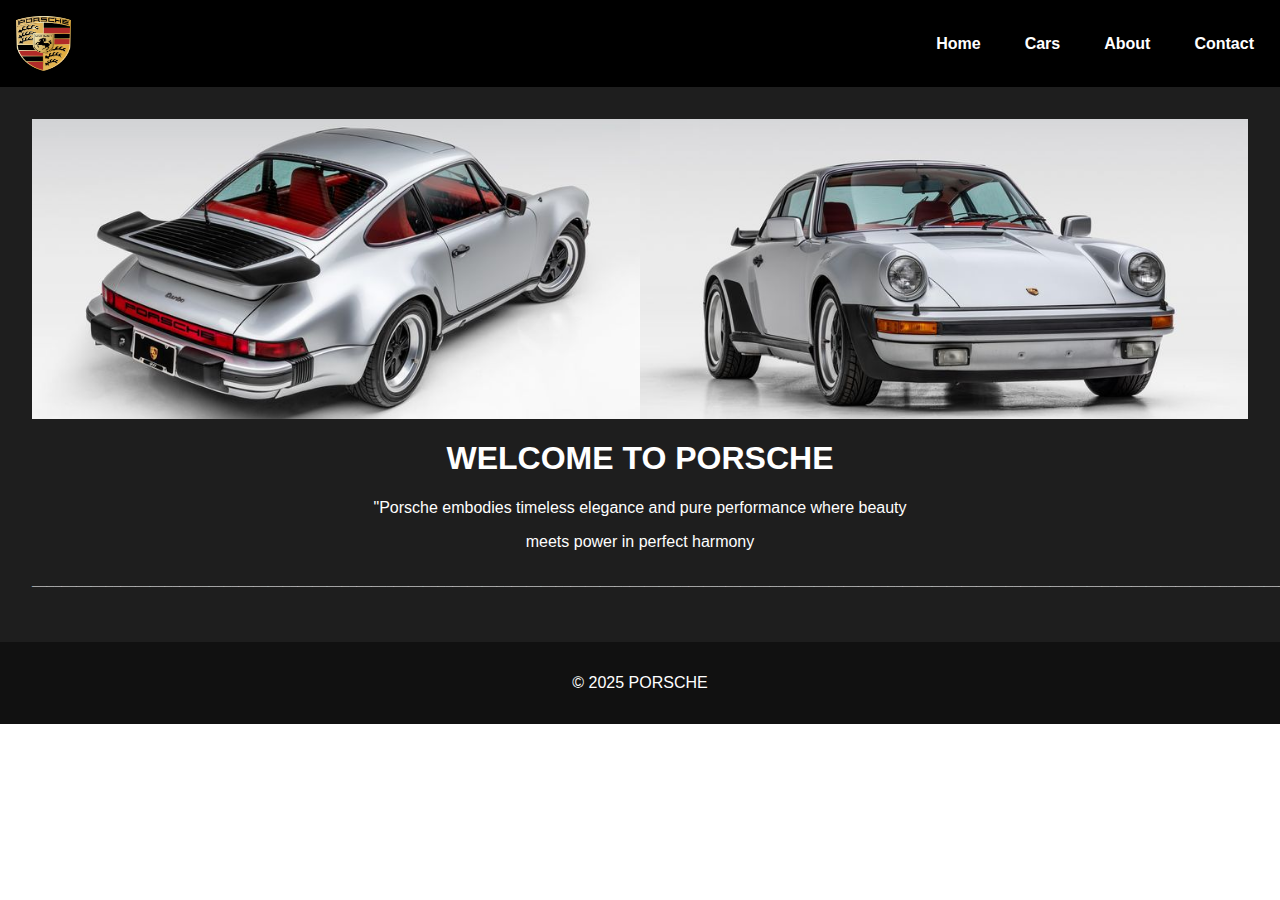
<file: index.html>
<!DOCTYPE html>
<html lang="en">
<head>
  <meta charset="UTF-8">
  <meta name="viewport" content="width=device-width, initial-scale=1.0">
  <title>RAFLI PUNYA  - Home</title>
  <link rel="stylesheet" href="CSS/CSSINTIRAFLI.css">
</head>
<body id="home-page">
  <header>
    <div class="navbar">
      <img src="ASSET/porsche-logo-6.png" width="55" height="55" alt="Logo" class="logo">

    <title>Websiteku</title>
      <nav>
        <ul>
          <li><a href="index.html">Home</a></li>
          <li><a href="mobil.html">Cars</a></li>
          <li><a href="ABOUTBEJIR.html">About</a></li>
          <li><a href="KONTAKWELL.html">Contact</a></li>
        </ul>
      </nav>
    </div>
  </div>
  </header>

  <section class="hero">
    <div class="slider">
      <div class="slides">
        <img src="ASSET/Porsche 911 Turbo Coupe 1979 (1).jpg" width="600" height="300"   class="slide" alt="Slide 1">
        <img src="ASSET/Porsche 911 Turbo Coupe 1979 (2).jpg" width="600" height="300" class="slide" alt="Slide 2">
        <img src="ASSET/Porsche 911 Turbo Coupe 1979.jpg" width="600" height="300" class="slide" alt="Slide 3">
        <img src="ASSET/porsche.jpg" width="600" height="300" class="slide" alt="Slide 3">
        
      </div>
    </div>
    <div class="hero-text">
      <h1>WELCOME TO PORSCHE </h1>
      <p>"Porsche embodies timeless elegance and pure performance where beauty</p>
      <p></p> meets power in perfect harmony</p>
      <h5>[base64]</h5>
      <p>                                           </p>
       <p>                                           </p>
        <p>                                           </p>
         <p>                                           </p>
          <p>                                           </p>

    </div>
  </section>

  <footer>
    <p>&copy; 2025 PORSCHE</p>
  </footer>

  <script>

  document.addEventListener("DOMContentLoaded", () => {
    const pageId = document.body.id;
    const navLinks = document.querySelectorAll(".navbar nav a");

    navLinks.forEach(link => {
      const href = link.getAttribute("href");
      if (
        (pageId === "home-page" && href.includes("INTI")) ||
        (pageId === "cars-page" && href.includes("mobil")) ||
        (pageId === "about-page" && href.includes("ABOUT")) ||
        (pageId === "contact-page" && href.includes("KONTAK"))
      ) {
        link.classList.add("active-link");
      }
    });
  });
   
  document.querySelectorAll("a").forEach(link => {
    link.addEventListener("click", function (e) {
      const href = this.getAttribute("href");

      
      if (href && !href.startsWith("#") && !href.startsWith("http")) {
        e.preventDefault(); 

       
        document.body.classList.add("fade-out");

       
        setTimeout(() => {
          window.location.href = href;
        }, 300); 
      }
    });
  });

  
</script>

</body>
</html>
</file>
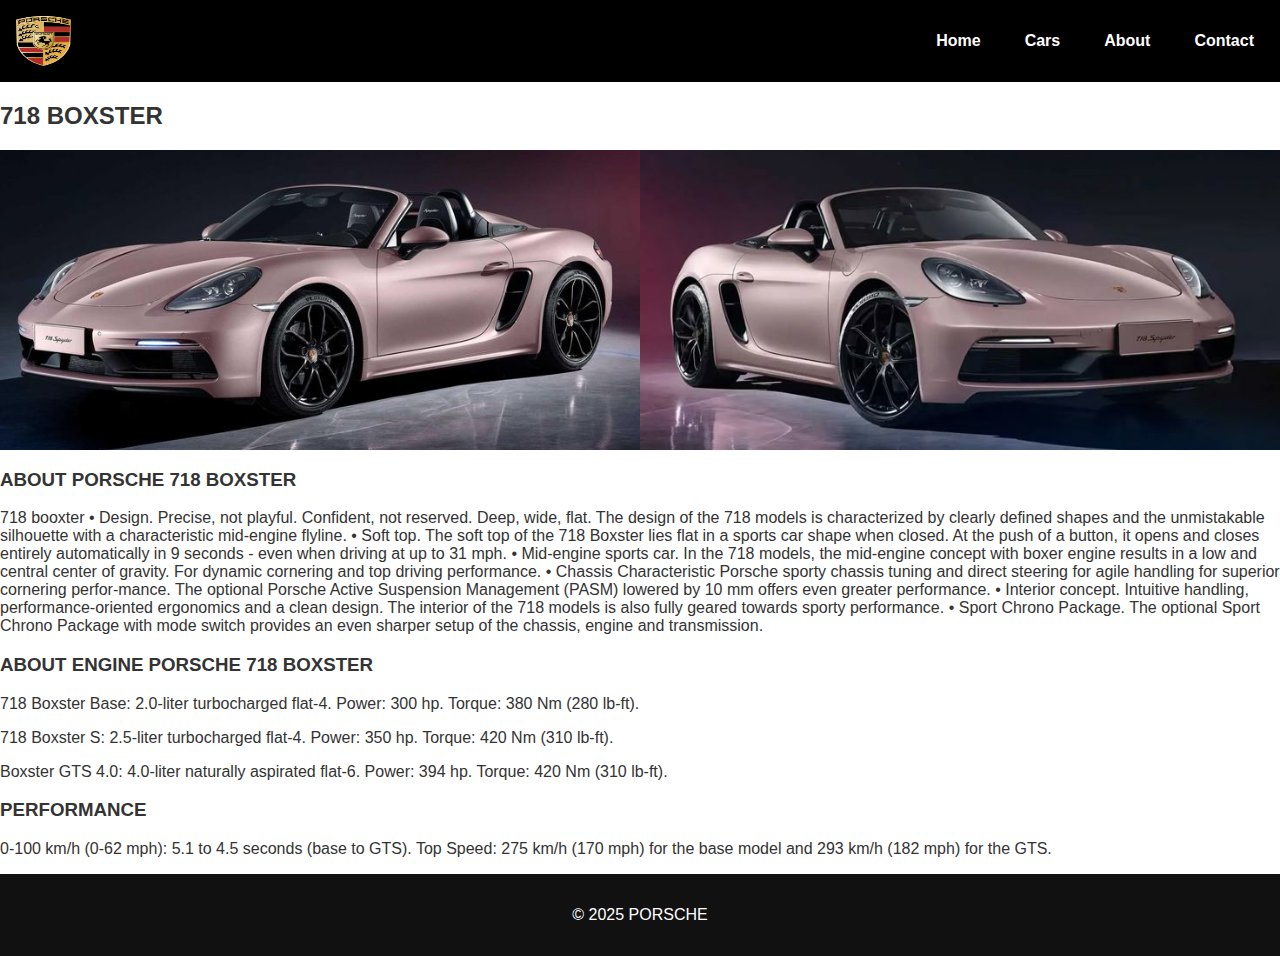
<file: 718boxster.html>
<!DOCTYPE html>
<html lang="en">
<head>
  <meta charset="UTF-8" />
  <meta name="viewport" content="width=device-width, initial-scale=1.0"/>
  <title>718 Boxster </title>
  <link rel="stylesheet" href="CSS/CSSINTIRAFLI.css" />
</head>
<body>
  <header>
    <div class="navbar">
       <img src="ASSET/porsche-logo-6.png" width="55" height="50" alt="Logo" class="logo">
      <nav>
        <ul>
          <li><a href="index.html">Home</a></li>
          <li><a href="mobil.html">Cars</a></li>
          <li><a href="ABOUTBEJIR.html">About</a></li>
          <li><a href="KONTAKWELL.html">Contact</a></li>
        </ul>
      </nav>
    </div>
  </header>

  <main class="car-detail">
    <h2>718 BOXSTER</h2>
    <div class="slider">
      <div class="slides">
        <img src="ASSET/b1.jpg" width="600" height="300"   class="slide" alt="Slide 1">
        <img src="ASSET/b2.jpg" width="600" height="300" class="slide" alt="Slide 2">
        <img src="ASSET/b3.jpg" width="600" height="300" class="slide" alt="Slide 3">
        <img src="ASSET/b4.jpg" width="600" height="300" class="slide" alt="Slide 3">
      </div>
    </div>
    <h3>ABOUT PORSCHE 718 BOXSTER</h3>
    <p class="description">718 booxter
•	Design.
Precise, not playful. Confident, not reserved. Deep, wide, flat. The design of the 718 models is characterized by clearly defined shapes and the unmistakable silhouette with a characteristic mid-engine flyline.
•	Soft top.
The soft top of the 718 Boxster lies flat in a sports car shape when closed. At the push of a button, it opens and closes entirely automatically in 9 seconds - even when driving at up to 31 mph.
•	Mid-engine sports car.
In the 718 models, the mid-engine concept with boxer engine results in a low and central center of gravity. For dynamic cornering and top driving performance.
•	Chassis
Characteristic Porsche sporty chassis tuning and direct steering for agile handling for superior cornering perfor-mance. The optional Porsche Active Suspension Management (PASM) lowered by 10 mm offers even greater performance.
•	Interior concept.
Intuitive handling, performance-oriented ergonomics and a clean design. The interior of the 718 models is also fully geared towards sporty performance.
•	Sport Chrono Package.
The optional Sport Chrono Package with mode switch provides an even sharper setup of the chassis, engine and transmission.</p>
  </main>
  <h3> ABOUT ENGINE PORSCHE 718 BOXSTER</h3>
  <p class="description">

718 Boxster Base: 2.0-liter turbocharged flat-4.

   Power: 300 hp.
   Torque: 380 Nm (280 lb-ft).</p>
<p class="description"> 718 Boxster S: 2.5-liter turbocharged flat-4.

   Power: 350 hp.
   Torque: 420 Nm (310 lb-ft).</p>
<p class="description"> Boxster GTS 4.0: 4.0-liter naturally aspirated flat-6.

   Power: 394 hp.
   Torque: 420 Nm (310 lb-ft).</p>

<h3>PERFORMANCE</h3>
<p class="description"> 0-100 km/h (0-62 mph): 5.1 to 4.5 seconds (base to GTS).
 Top Speed: 275 km/h (170 mph) for the base model and 293 km/h (182 mph) for the GTS.</p>


  <footer>
    <p>&copy; 2025 PORSCHE</p>
  </footer>
  
  <script>
  document.querySelectorAll("a").forEach(link => {
    link.addEventListener("click", function (e) {
      const href = this.getAttribute("href");

      
      if (href && !href.startsWith("#") && !href.startsWith("http")) {
        e.preventDefault(); // Stop default action

        
        document.body.classList.add("fade-out");

       
        setTimeout(() => {
          window.location.href = href;
        }, 300); 
      }
    });
  });

  
  </script>
</body>
</html>
</file>
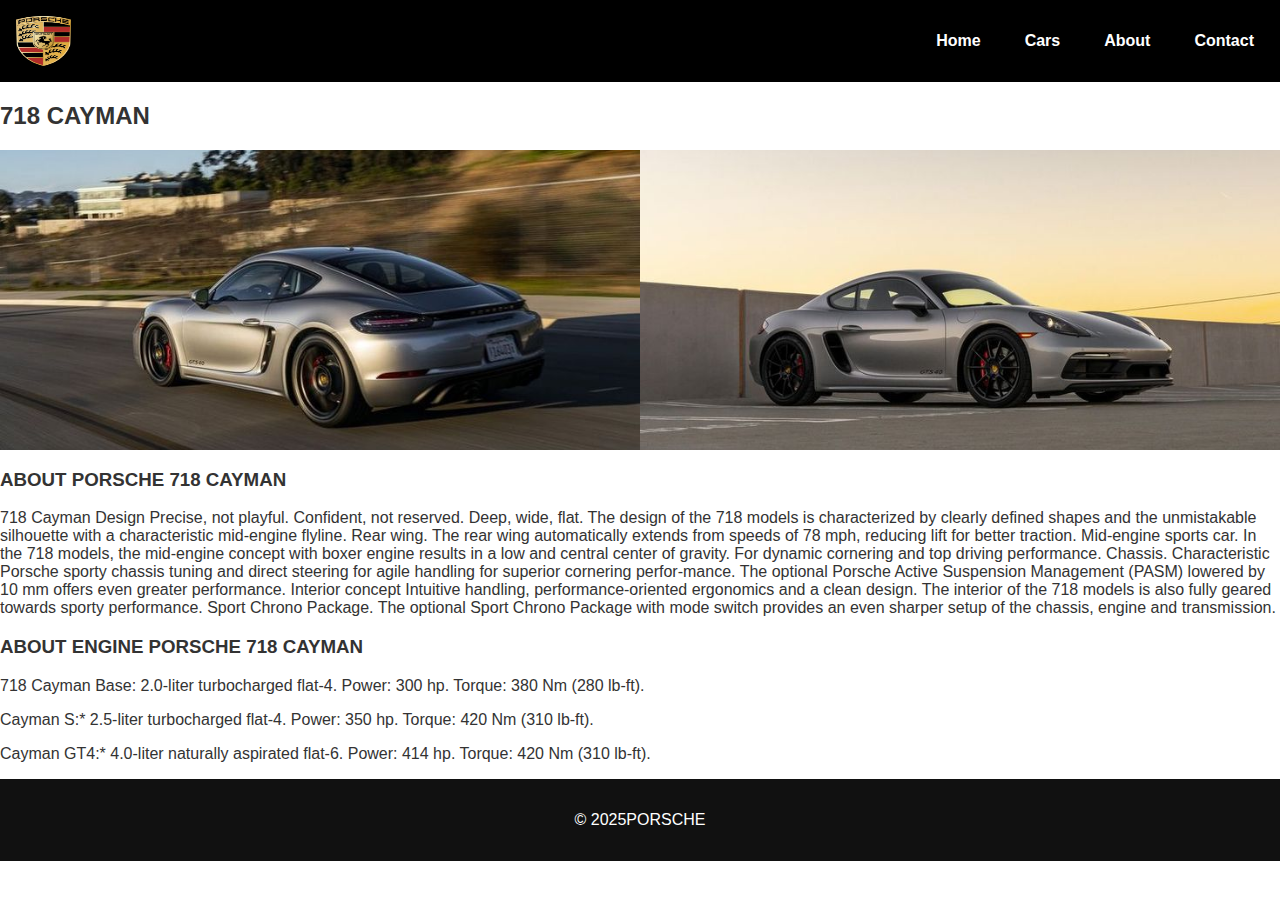
<file: 718cayman.html>
<!DOCTYPE html>
<html lang="en">
<head>
  <meta charset="UTF-8" />
  <meta name="viewport" content="width=device-width, initial-scale=1.0"/>
  <title>718 Cayman </title>
  <link rel="stylesheet" href="CSS/CSSINTIRAFLI.css" />
</head>
<body>
  <header>
    <div class="navbar">
       <img src="ASSET/porsche-logo-6.png" width="55" height="50" alt="Logo" class="logo">
      <nav>
        <ul>
          <li><a href="index.html">Home</a></li>
          <li><a href="mobil.html">Cars</a></li>
          <li><a href="ABOUTBEJIR.html">About</a></li>
          <li><a href="KONTAKWELL.html">Contact</a></li>
        </ul>
      </nav>
    </div>
  </header>

  <main class="car-detail">
    <h2>718 CAYMAN</h2>
    <div class="slider">
      <div class="slides">
        <img src="ASSET/y1.jpg" width="600" height="300"   class="slide" alt="Slide 1">
        <img src="ASSET/y2.jpg" width="600" height="300" class="slide" alt="Slide 2">
        <img src="ASSET/y3.jpg" width="600" height="300" class="slide" alt="Slide 3">
        <img src="ASSET/y4.jpg" width="600" height="300" class="slide" alt="Slide 3">
      </div>
    </div>
    <h3>ABOUT PORSCHE 718 CAYMAN</h3>
    <p class="description">718 Cayman
	Design
Precise, not playful. Confident, not reserved. Deep, wide, flat. The design of the 718 models is characterized by clearly defined shapes and the unmistakable silhouette with a characteristic mid-engine flyline.
	Rear wing.
The rear wing automatically extends from speeds of 78 mph, reducing lift for better traction.
	Mid-engine sports car.
In the 718 models, the mid-engine concept with boxer engine results in a low and central center of gravity. For dynamic cornering and top driving performance.
	Chassis.
Characteristic Porsche sporty chassis tuning and direct steering for agile handling for superior cornering perfor-mance. The optional Porsche Active Suspension Management (PASM) lowered by 10 mm offers even greater performance.
	Interior concept
Intuitive handling, performance-oriented ergonomics and a clean design. The interior of the 718 models is also fully geared towards sporty performance.
	Sport Chrono Package.
The optional Sport Chrono Package with mode switch provides an even sharper setup of the chassis, engine and transmission.</p>
<h3>ABOUT ENGINE PORSCHE 718 CAYMAN</h3>
<p class="description">718 Cayman Base: 2.0-liter turbocharged flat-4.

   Power: 300 hp.
   Torque: 380 Nm (280 lb-ft).</p>
<p class="description">Cayman S:* 2.5-liter turbocharged flat-4.

   Power: 350 hp.
   Torque: 420 Nm (310 lb-ft).</p>
<p class="description"> Cayman GT4:* 4.0-liter naturally aspirated flat-6.
   Power: 414 hp.
   Torque: 420 Nm (310 lb-ft).</p>
</p>
  </main>

  <footer>
    <p>&copy; 2025PORSCHE</p>
  </footer>

  <script>
   
  document.querySelectorAll("a").forEach(link => {
    link.addEventListener("click", function (e) {
      const href = this.getAttribute("href");

      
      if (href && !href.startsWith("#") && !href.startsWith("http")) {
        e.preventDefault(); 

        
        document.body.classList.add("fade-out");

        
        setTimeout(() => {
          window.location.href = href;
        }, 300); 
      }
    });
  });
  </script>
</body>
</html>
</file>
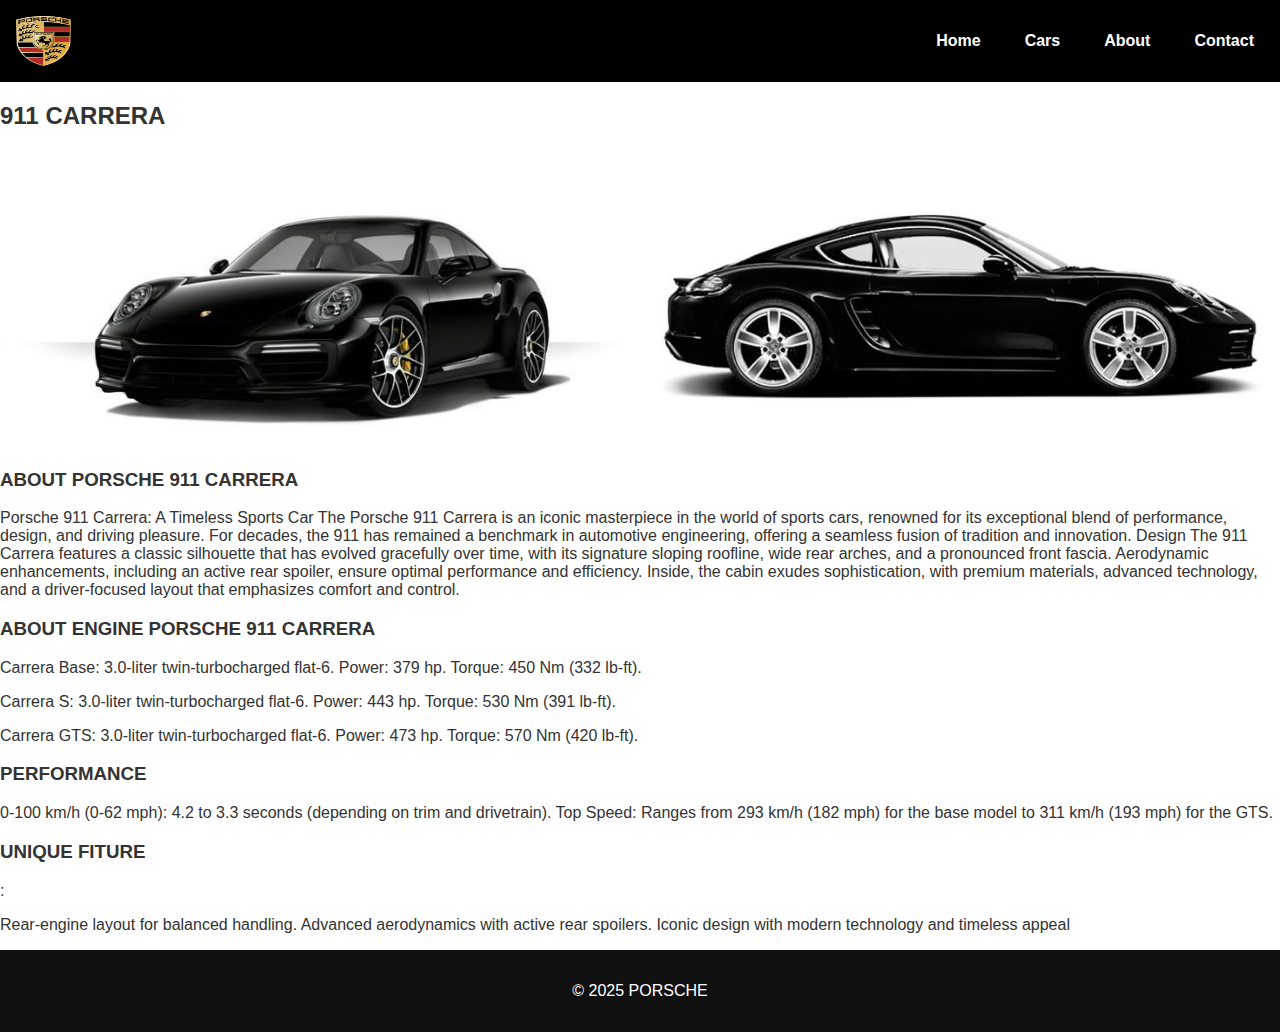
<file: 911carera.html>
<!DOCTYPE html>
<html lang="en">
<head>
  <meta charset="UTF-8" />
  <meta name="viewport" content="width=device-width, initial-scale=1.0"/>
  <title>911 Carrera - ARCHEON AUTO</title>
  <link rel="stylesheet" href="CSS/CSSINTIRAFLI.css" />
</head>
<body>
  <header>
    <div class="navbar">
      <img src="ASSET/porsche-logo-6.png" width="55" height="50" alt="Logo" class="logo">
      <nav>
        <ul>
          <li><a href="index.html">Home</a></li>
          <li><a href="mobil.html">Cars</a></li>
          <li><a href="ABOUTBEJIR.html">About</a></li>
          <li><a href="KONTAKWELL.html">Contact</a></li>
        </ul>
      </nav>
    </div>
  </header>

  <main class="car-detail">
    <h2>911 CARRERA</h2>
    <div class="slider">
      <div class="slides">
        <img src="ASSET/c1.jpg" width="600" height="300"   class="slide" alt="Slide 1">
        <img src="ASSET/c2.jpg" width="600" height="300" class="slide" alt="Slide 2">
        <img src="ASSET/c3.jpg" width="600" height="300" class="slide" alt="Slide 3">
        <img src="ASSET/c4.jpg" width="600" height="300" class="slide" alt="Slide 3">
      </div>
    </div>
    <h3>ABOUT PORSCHE 911 CARRERA</h3>
    <p class="description">Porsche 911 Carrera: A Timeless Sports Car
The Porsche 911 Carrera is an iconic masterpiece in the world of sports cars, renowned for its exceptional blend of performance, design, and driving pleasure. For decades, the 911 has remained a benchmark in automotive engineering, offering a seamless fusion of tradition and innovation.

Design
The 911 Carrera features a classic silhouette that has evolved gracefully over time, with its signature sloping roofline, wide rear arches, and a pronounced front fascia.

Aerodynamic enhancements, including an active rear spoiler, ensure optimal performance and efficiency.

Inside, the cabin exudes sophistication, with premium materials, advanced technology, and a driver-focused layout that emphasizes comfort and control.</p>
  <h3> ABOUT ENGINE PORSCHE 911 CARRERA</h3>
  <p class="description">

<p class="description"> Carrera Base: 3.0-liter twin-turbocharged flat-6.

   Power: 379 hp.
   Torque: 450 Nm (332 lb-ft).</p>
<p class="description"> Carrera S: 3.0-liter twin-turbocharged flat-6.

    Power: 443 hp.
   Torque: 530 Nm (391 lb-ft).</p>
<p class="description"> Carrera GTS: 3.0-liter twin-turbocharged flat-6.

   Power: 473 hp.
  Torque: 570 Nm (420 lb-ft).</p>

<h3>PERFORMANCE</h3>

<p class="description"> 0-100 km/h (0-62 mph): 4.2 to 3.3 seconds (depending on trim and drivetrain).
 Top Speed: Ranges from 293 km/h (182 mph) for the base model to 311 km/h (193 mph) for the GTS.</p>
<h3>UNIQUE FITURE</h3>:

<p class="description"> Rear-engine layout for balanced handling.
 Advanced aerodynamics with active rear spoilers.
 Iconic design with modern technology and timeless appeal
</p>
</main>

  <footer>
    <p>&copy; 2025 PORSCHE</p>
  </footer>

  <script>
  
  document.querySelectorAll("a").forEach(link => {
    link.addEventListener("click", function (e) {
      const href = this.getAttribute("href");

      
      if (href && !href.startsWith("#") && !href.startsWith("http")) {
        e.preventDefault(); 

        
        document.body.classList.add("fade-out");

        setTimeout(() => {
          window.location.href = href;
        }, 300); 
      }
    });
  });
  </script>
</body>
</html>
</file>
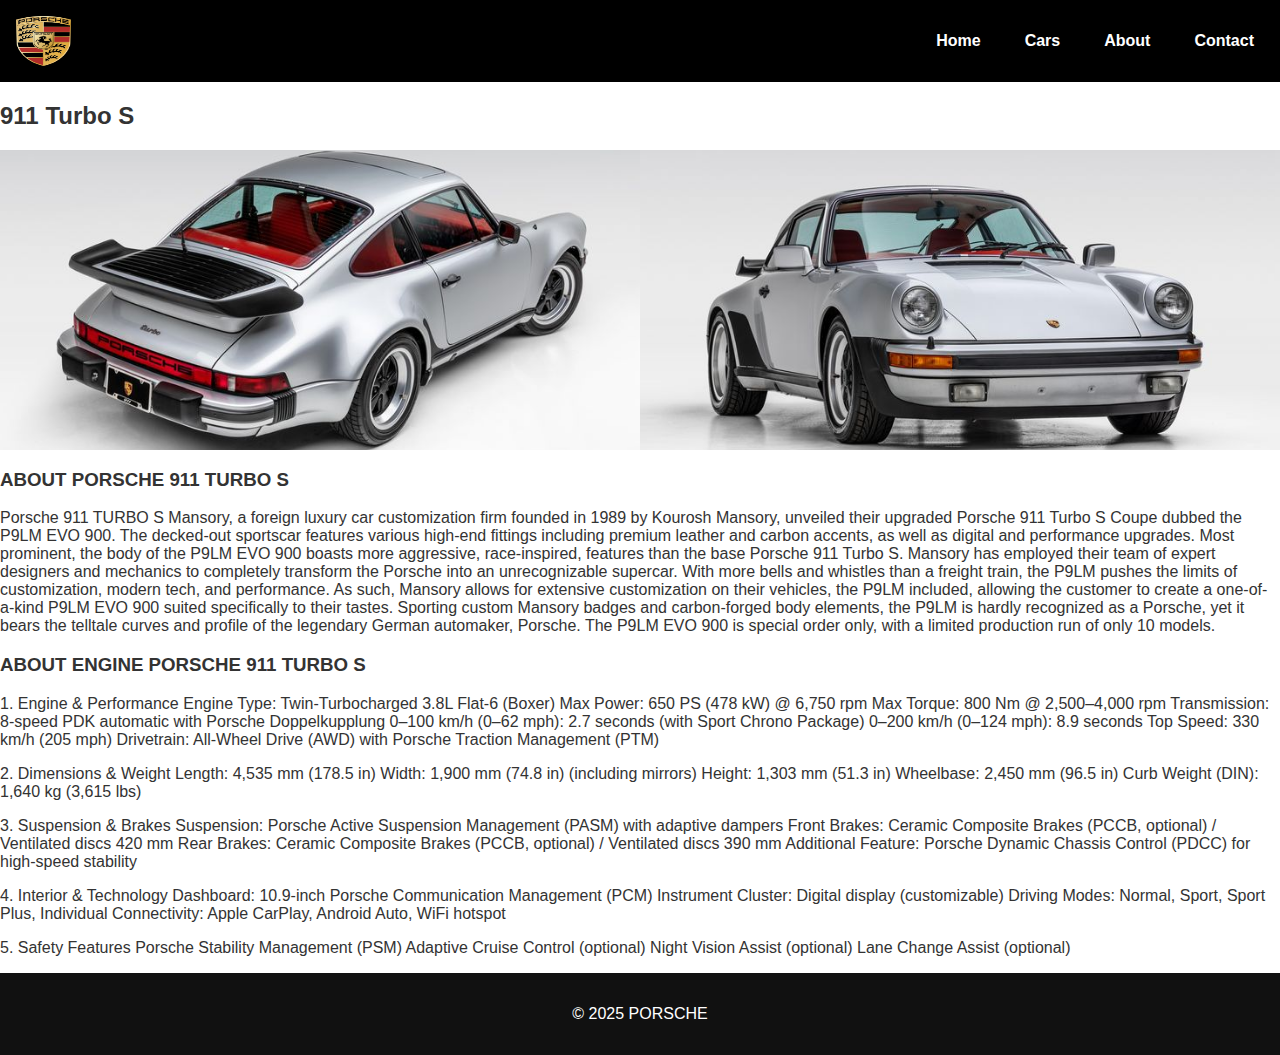
<file: 911turbo.html>
<!DOCTYPE html>
<html lang="en">
<head>
  <meta charset="UTF-8" />
  <meta name="viewport" content="width=device-width, initial-scale=1.0"/>
  <title>911 Turbo S </title>
  <link rel="stylesheet" href="CSS/CSSINTIRAFLI.css" />
</head>
<body>
  <header>
    <div class="navbar">
      <img src="ASSET/porsche-logo-6.png" width="55" height="50" alt="Logo" class="logo">
      <nav>
        <ul>
          <li><a href="index.html">Home</a></li>
          <li><a href="mobil.html">Cars</a></li>
          <li><a href="ABOUTBEJIR.html">About</a></li>
          <li><a href="KONTAKWELL.html">Contact</a></li>
        </ul>
      </nav>
    </div>
  </header>

  <main class="car-detail">
    <h2>911 Turbo S</h2>
    <div class="slider">
      <div class="slides">
        <img src="ASSET/Porsche 911 Turbo Coupe 1979 (1).jpg" width="600" height="300"   class="slide" alt="Slide 1">
        <img src="ASSET/Porsche 911 Turbo Coupe 1979 (2).jpg" width="600" height="300" class="slide" alt="Slide 2">
        <img src="ASSET/Porsche 911 Turbo Coupe 1979.jpg" width="600" height="300" class="slide" alt="Slide 3">
        <img src="ASSET/porsche.jpg" width="600" height="300" class="slide" alt="Slide 3">
      </div>
    </div>
    <h3>ABOUT PORSCHE 911 TURBO S</h3>
    <p class="description">Porsche 911 TURBO S
Mansory, a foreign luxury car customization firm founded in 1989 by Kourosh Mansory, unveiled their upgraded Porsche 911 Turbo S Coupe dubbed the P9LM EVO 900. The decked-out sportscar features various high-end fittings including premium leather and carbon accents, as well as digital and performance upgrades.

Most prominent, the body of the P9LM EVO 900 boasts more aggressive, race-inspired, features than the base Porsche 911 Turbo S. Mansory has employed their team of expert designers and mechanics to completely transform the Porsche into an unrecognizable supercar.

With more bells and whistles than a freight train, the P9LM pushes the limits of customization, modern tech, and performance. As such, Mansory allows for extensive customization on their vehicles, the P9LM included, allowing the customer to create a one-of-a-kind P9LM EVO 900 suited specifically to their tastes.

Sporting custom Mansory badges and carbon-forged body elements, the P9LM is hardly recognized as a Porsche, yet it bears the telltale curves and profile of the legendary German automaker, Porsche. The P9LM EVO 900 is special order only, with a limited production run of only 10 models.</p>
  </main>
  <h3>ABOUT ENGINE PORSCHE 911 TURBO S</h3>
  
<P class="description">1. Engine & Performance
Engine Type: Twin-Turbocharged 3.8L Flat-6 (Boxer)

Max Power: 650 PS (478 kW) @ 6,750 rpm

Max Torque: 800 Nm @ 2,500–4,000 rpm

Transmission: 8-speed PDK automatic with Porsche Doppelkupplung

0–100 km/h (0–62 mph): 2.7 seconds (with Sport Chrono Package)

0–200 km/h (0–124 mph): 8.9 seconds

Top Speed: 330 km/h (205 mph)

Drivetrain: All-Wheel Drive (AWD) with Porsche Traction Management (PTM)</P>

<P class="description">2. Dimensions & Weight
Length: 4,535 mm (178.5 in)

Width: 1,900 mm (74.8 in) (including mirrors)

Height: 1,303 mm (51.3 in)

Wheelbase: 2,450 mm (96.5 in)

Curb Weight (DIN): 1,640 kg (3,615 lbs)</P>

<P class="description">3. Suspension & Brakes
Suspension: Porsche Active Suspension Management (PASM) with adaptive dampers

Front Brakes: Ceramic Composite Brakes (PCCB, optional) / Ventilated discs 420 mm

Rear Brakes: Ceramic Composite Brakes (PCCB, optional) / Ventilated discs 390 mm

Additional Feature: Porsche Dynamic Chassis Control (PDCC) for high-speed stability</P>

<P class="description">4. Interior & Technology
Dashboard: 10.9-inch Porsche Communication Management (PCM)

Instrument Cluster: Digital display (customizable)

Driving Modes: Normal, Sport, Sport Plus, Individual

Connectivity: Apple CarPlay, Android Auto, WiFi hotspot</P>

<P class="description">5. Safety Features
Porsche Stability Management (PSM)

Adaptive Cruise Control (optional)

Night Vision Assist (optional)

Lane Change Assist (optional)</p>
  </main>

  <footer>
    <p>&copy; 2025 PORSCHE</p>
  </footer>

  <script>
  
  document.querySelectorAll("a").forEach(link => {
    link.addEventListener("click", function (e) {
      const href = this.getAttribute("href");

     
      if (href && !href.startsWith("#") && !href.startsWith("http")) {
        e.preventDefault(); 
        
        document.body.classList.add("fade-out");

       
        setTimeout(() => {
          window.location.href = href;
        }, 300);
      }
    });
  });
  </script>
</body>
</html>
</file>
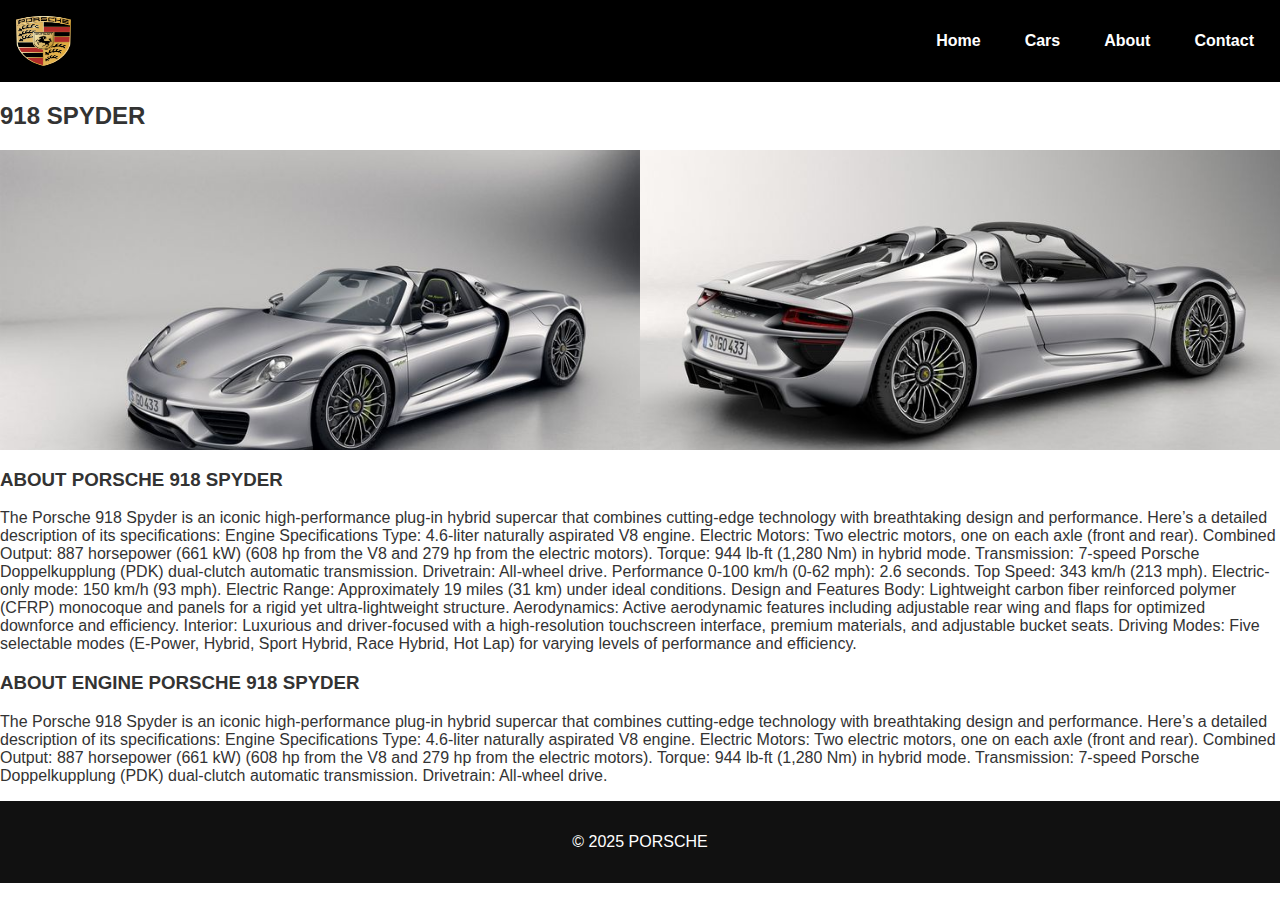
<file: 918spyder.html>
<!DOCTYPE html>
<html lang="en">
<head>
  <meta charset="UTF-8" />
  <meta name="viewport" content="width=device-width, initial-scale=1.0"/>
  <title>918 Spyder </title>
  <link rel="stylesheet" href="CSS/CSSINTIRAFLI.css" />
</head>
<body>
  <header>
    <div class="navbar">
      <img src="ASSET/porsche-logo-6.png" width="55" height="50" alt="Logo" class="logo">
      <nav>
        <ul>
          <li><a href="index.html">Home</a></li>
          <li><a href="mobil.html">Cars</a></li>
          <li><a href="ABOUTBEJIR.html">About</a></li>
          <li><a href="KONTAKWELL.html">Contact</a></li>
        </ul>
      </nav>
    </div>
  </header>

  <main class="car-detail">
    <h2>918 SPYDER</h2>
    <div class="slider">
      <div class="slides">
        <img src="ASSET/s1.jpg" width="600" height="300"   class="slide" alt="Slide 1">
        <img src="ASSET/s2.jpg" width="600" height="300" class="slide" alt="Slide 2">
        <img src="ASSET/s3.jpg" width="600" height="300" class="slide" alt="Slide 3">
        <img src="ASSET/s4.jpg" width="600" height="300" class="slide" alt="Slide 3">
      </div>
    </div>
    <h3>ABOUT PORSCHE 918 SPYDER</h3>
    <p class="description">The Porsche 918 Spyder is an iconic high-performance plug-in hybrid supercar that combines cutting-edge technology with breathtaking design and performance. Here’s a detailed description of its specifications:

Engine Specifications
Type: 4.6-liter naturally aspirated V8 engine.

Electric Motors: Two electric motors, one on each axle (front and rear).

Combined Output:

887 horsepower (661 kW) (608 hp from the V8 and 279 hp from the electric motors).

Torque: 944 lb-ft (1,280 Nm) in hybrid mode.

Transmission: 7-speed Porsche Doppelkupplung (PDK) dual-clutch automatic transmission.

Drivetrain: All-wheel drive.

Performance
0-100 km/h (0-62 mph): 2.6 seconds.

Top Speed:

343 km/h (213 mph).

Electric-only mode: 150 km/h (93 mph).

Electric Range: Approximately 19 miles (31 km) under ideal conditions.

Design and Features
Body: Lightweight carbon fiber reinforced polymer (CFRP) monocoque and panels for a rigid yet ultra-lightweight structure.

Aerodynamics: Active aerodynamic features including adjustable rear wing and flaps for optimized downforce and efficiency.

Interior: Luxurious and driver-focused with a high-resolution touchscreen interface, premium materials, and adjustable bucket seats.

Driving Modes: Five selectable modes (E-Power, Hybrid, Sport Hybrid, Race Hybrid, Hot Lap) for varying levels of performance and efficiency.</main>
<h3>ABOUT ENGINE PORSCHE 918 SPYDER</h3>
<P class="description">The Porsche 918 Spyder is an iconic high-performance plug-in hybrid supercar that combines cutting-edge technology with breathtaking design and performance. Here’s a detailed description of its specifications:

Engine Specifications
Type: 4.6-liter naturally aspirated V8 engine.

Electric Motors: Two electric motors, one on each axle (front and rear).

Combined Output:

887 horsepower (661 kW) (608 hp from the V8 and 279 hp from the electric motors).

Torque: 944 lb-ft (1,280 Nm) in hybrid mode.

Transmission: 7-speed Porsche Doppelkupplung (PDK) dual-clutch automatic transmission.

Drivetrain: All-wheel drive.
</P>
  <footer>
    <p>&copy; 2025 PORSCHE</p>
  </footer>

  <script>
   
  document.querySelectorAll("a").forEach(link => {
    link.addEventListener("click", function (e) {
      const href = this.getAttribute("href");

      
      if (href && !href.startsWith("#") && !href.startsWith("http")) {
        e.preventDefault(); 
        
        document.body.classList.add("fade-out");

        
        setTimeout(() => {
          window.location.href = href;
        }, 300); 
      }
    });
  });
  </script>
</body>
</html>
</file>
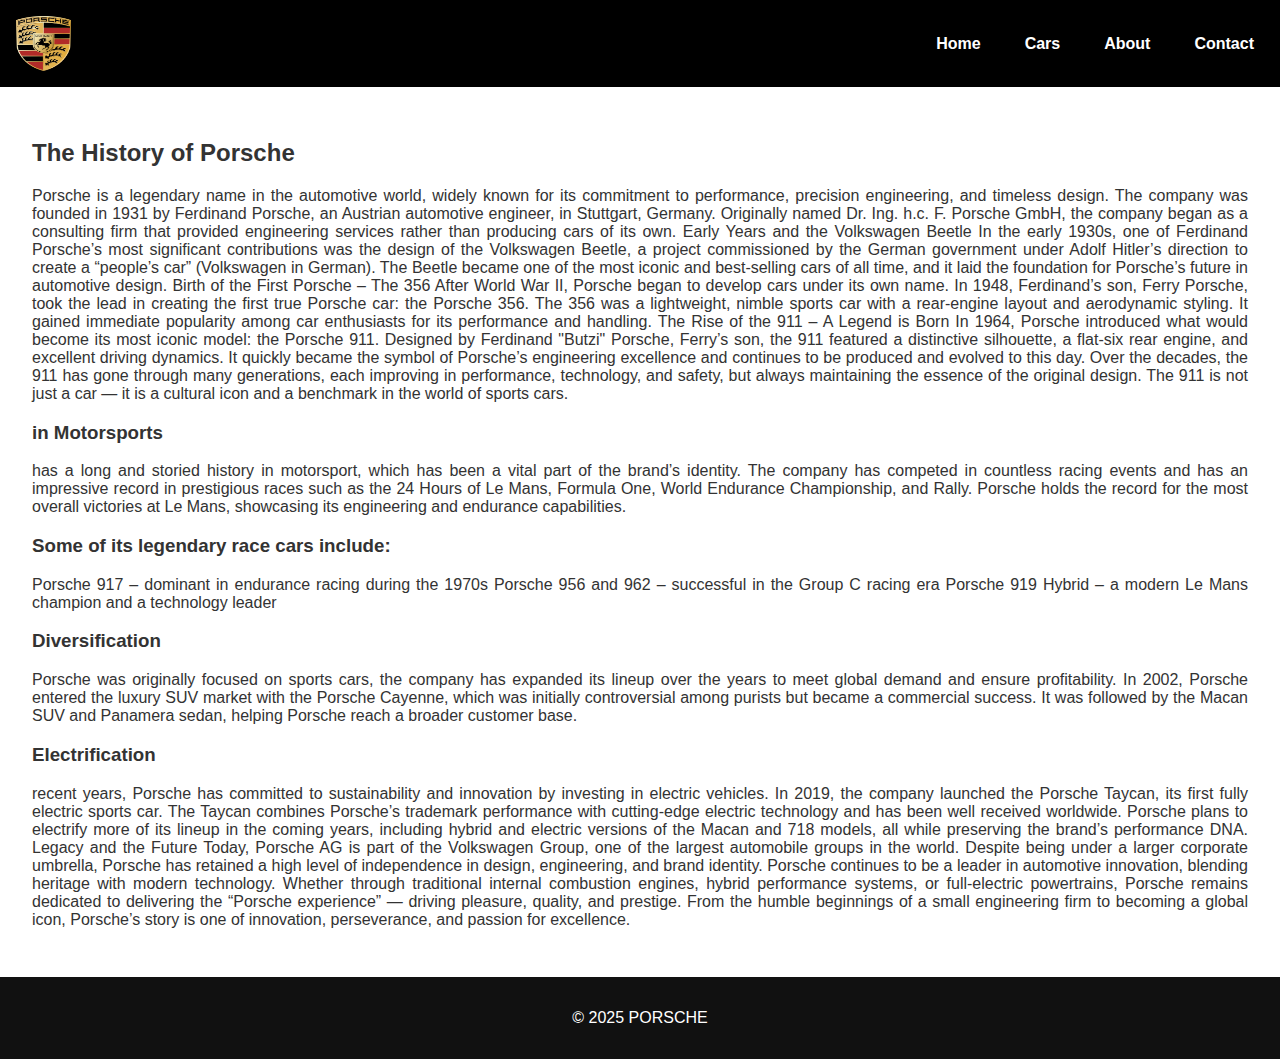
<file: ABOUTBEJIR.html>
<!DOCTYPE html>
<html lang="en">
<head>
  <meta charset="UTF-8">
  <meta name="viewport" content="width=device-width, initial-scale=1.0">
  <title>RAPLI PUNYA- About</title>
  <link rel="stylesheet" href="CSS/CSSINTIRAFLI.css">
</head>
<body id="about-page">
  <header>
    <div class="navbar">
       <img src="ASSET/porsche-logo-6.png" width="55" height="55" alt="Logo" class="logo">

      <nav>
        <ul>
          <li><a href="index.html">Home</a></li>
          <li><a href="mobil.html">Cars</a></li>
          <li><a href="ABOUTBEJIR.html">About</a></li>
          <li><a href="KONTAKWELL.html">Contact</a></li>
        </ul>
      </nav>
    </div>
  </header>

  <section class="about-section">
    <h2>The History of Porsche</h2>
    <p>
Porsche is a legendary name in the automotive world, widely known for its commitment to performance, precision engineering, and timeless design. The company was founded in 1931 by Ferdinand Porsche, an Austrian automotive engineer, in Stuttgart, Germany. Originally named Dr. Ing. h.c. F. Porsche GmbH, the company began as a consulting firm that provided engineering services rather than producing cars of its own.

Early Years and the Volkswagen Beetle
In the early 1930s, one of Ferdinand Porsche’s most significant contributions was the design of the Volkswagen Beetle, a project commissioned by the German government under Adolf Hitler’s direction to create a “people’s car” (Volkswagen in German). The Beetle became one of the most iconic and best-selling cars of all time, and it laid the foundation for Porsche’s future in automotive design.

Birth of the First Porsche – The 356
After World War II, Porsche began to develop cars under its own name. In 1948, Ferdinand’s son, Ferry Porsche, took the lead in creating the first true Porsche car: the Porsche 356. The 356 was a lightweight, nimble sports car with a rear-engine layout and aerodynamic styling. It gained immediate popularity among car enthusiasts for its performance and handling.

The Rise of the 911 – A Legend is Born
In 1964, Porsche introduced what would become its most iconic model: the Porsche 911. Designed by Ferdinand "Butzi" Porsche, Ferry’s son, the 911 featured a distinctive silhouette, a flat-six rear engine, and excellent driving dynamics. It quickly became the symbol of Porsche’s engineering excellence and continues to be produced and evolved to this day.

Over the decades, the 911 has gone through many generations, each improving in performance, technology, and safety, but always maintaining the essence of the original design. The 911 is not just a car — it is a cultural icon and a benchmark in the world of sports cars.</p>

<h3>in Motorsports</h3>
<P class="description"> has a long and storied history in motorsport, which has been a vital part of the brand’s identity. The company has competed in countless racing events and has an impressive record in prestigious races such as the 24 Hours of Le Mans, Formula One, World Endurance Championship, and Rally. Porsche holds the record for the most overall victories at Le Mans, showcasing its engineering and endurance capabilities.</P>

<h3>Some of its legendary race cars include:
</h3>

<P class="description">Porsche 917 – dominant in endurance racing during the 1970s

Porsche 956 and 962 – successful in the Group C racing era

Porsche 919 Hybrid – a modern Le Mans champion and a technology leader</P>

<h3>Diversification</h3>
<P class="description"> Porsche was originally focused on sports cars, the company has expanded its lineup over the years to meet global demand and ensure profitability. In 2002, Porsche entered the luxury SUV market with the Porsche Cayenne, which was initially controversial among purists but became a commercial success. It was followed by the Macan SUV and Panamera sedan, helping Porsche reach a broader customer base.</P>

<h3> Electrification</h3> 
<P class="description"> recent years, Porsche has committed to sustainability and innovation by investing in electric vehicles. In 2019, the company launched the Porsche Taycan, its first fully electric sports car. The Taycan combines Porsche’s trademark performance with cutting-edge electric technology and has been well received worldwide.

Porsche plans to electrify more of its lineup in the coming years, including hybrid and electric versions of the Macan and 718 models, all while preserving the brand’s performance DNA.

Legacy and the Future
Today, Porsche AG is part of the Volkswagen Group, one of the largest automobile groups in the world. Despite being under a larger corporate umbrella, Porsche has retained a high level of independence in design, engineering, and brand identity.

Porsche continues to be a leader in automotive innovation, blending heritage with modern technology. Whether through traditional internal combustion engines, hybrid performance systems, or full-electric powertrains, Porsche remains dedicated to delivering the “Porsche experience” — driving pleasure, quality, and prestige.

From the humble beginnings of a small engineering firm to becoming a global icon, Porsche’s story is one of innovation, perseverance, and passion for excellence.</p>
  </section>

  <footer>
    <p>&copy; 2025 PORSCHE</p>
  </footer>

  <script>
  document.addEventListener("DOMContentLoaded", () => {
    const pageId = document.body.id;
    const navLinks = document.querySelectorAll(".navbar nav a");

    navLinks.forEach(link => {
      const href = link.getAttribute("href");
      if (
        (pageId === "home-page" && href.includes("INTI")) ||
        (pageId === "cars-page" && href.includes("mobil")) ||
        (pageId === "about-page" && href.includes("ABOUT")) ||
        (pageId === "contact-page" && href.includes("KONTAK"))
      ) {
        link.classList.add("active-link");
      }
    });
  });

   
  document.querySelectorAll("a").forEach(link => {
    link.addEventListener("click", function (e) {
      const href = this.getAttribute("href");

      
      if (href && !href.startsWith("#") && !href.startsWith("http")) {
        e.preventDefault(); 
 
        document.body.classList.add("fade-out");
        setTimeout(() => {
          window.location.href = href;
        }, 300); 
      }
    });
  });
</script>

</body>
</html>
</file>
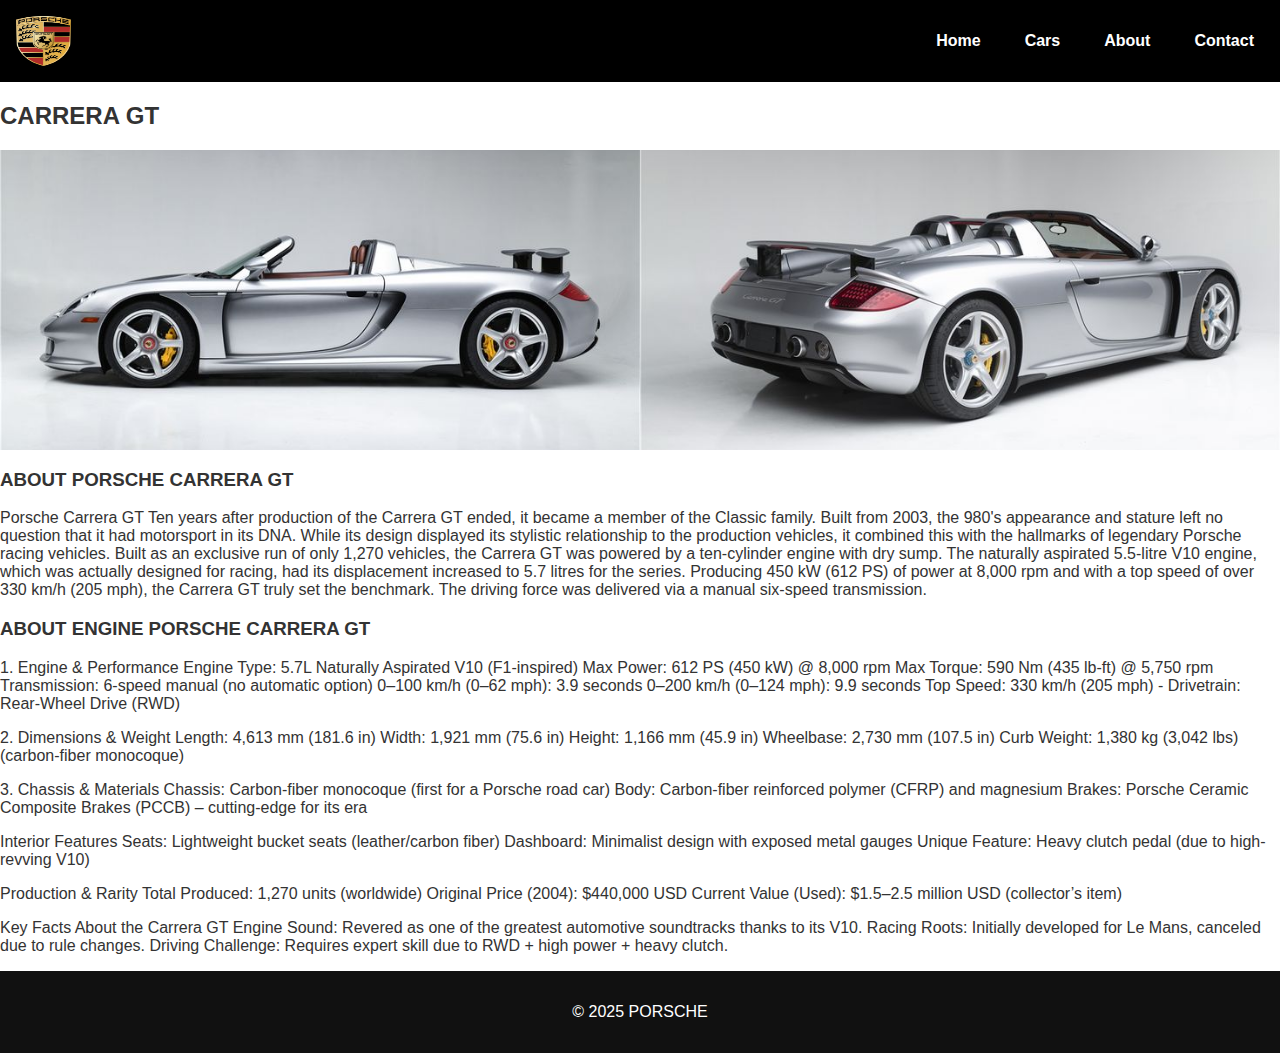
<file: carreragt.html>
<!DOCTYPE html>
<html lang="en">
<head>
  <meta charset="UTF-8" />
  <meta name="viewport" content="width=device-width, initial-scale=1.0"/>
  <title>CARRERA GT</title>
  <link rel="stylesheet" href="CSS/CSSINTIRAFLI.css" />
</head>
<body>
  <header>
    <div class="navbar">
      <img src="ASSET/porsche-logo-6.png" width="55" height="50" alt="Logo" class="logo">
      <nav>
        <ul>
          <li><a href="index.html">Home</a></li>
          <li><a href="mobil.html">Cars</a></li>
          <li><a href="ABOUTBEJIR.html">About</a></li>
          <li><a href="KONTAKWELL.html">Contact</a></li>
        </ul>
      </nav>
    </div>
  </header>

  <main class="car-detail">
    <h2>CARRERA GT </h2>
    <div class="slider">
      <div class="slides">
        <img src="ASSET/h1.jpg" width="600" height="300"   class="slide" alt="Slide 1">
        <img src="ASSET/h2.jpg" width="600" height="300" class="slide" alt="Slide 2">
        <img src="ASSET/h3.jpg" width="600" height="300" class="slide" alt="Slide 3">
        <img src="ASSET/h4.jpg" width="600" height="300" class="slide" alt="Slide 3">
      </div>
    </div>
    <h3>ABOUT PORSCHE CARRERA GT</h3>
    <p class="description">Porsche Carrera GT
Ten years after production of the Carrera GT ended, it became a member of the Classic family. Built from 2003, the 980's appearance and stature left no question that it had motorsport in its DNA.

While its design displayed its stylistic relationship to the production vehicles, it combined this with the hallmarks of legendary Porsche racing vehicles.


Built as an exclusive run of only 1,270 vehicles, the Carrera GT was powered by a ten-cylinder engine with dry sump.

The naturally aspirated 5.5-litre V10 engine, which was actually designed for racing, had its displacement increased to 5.7 litres for the series.

Producing 450 kW (612 PS) of power at 8,000 rpm and with a top speed of over 330 km/h (205 mph), the Carrera GT truly set the benchmark.

The driving force was delivered via a manual six-speed transmission.</p>
<h3>ABOUT ENGINE PORSCHE CARRERA GT</h3>
<p class="description">
1. Engine & Performance
 Engine Type: 5.7L Naturally Aspirated V10 (F1-inspired)
 Max Power: 612 PS (450 kW) @ 8,000 rpm
 Max Torque: 590 Nm (435 lb-ft) @ 5,750 rpm
 Transmission: 6-speed manual (no automatic option)
 0–100 km/h (0–62 mph): 3.9 seconds
 0–200 km/h (0–124 mph): 9.9 seconds
 Top Speed: 330 km/h (205 mph)
- Drivetrain: Rear-Wheel Drive (RWD)</p>

<p class="description">2. Dimensions & Weight
 Length: 4,613 mm (181.6 in)
 Width: 1,921 mm (75.6 in)
 Height: 1,166 mm (45.9 in)
 Wheelbase: 2,730 mm (107.5 in)
 Curb Weight: 1,380 kg (3,042 lbs) (carbon-fiber monocoque)</p>

<p class="description">3. Chassis & Materials
 Chassis: Carbon-fiber monocoque (first for a Porsche road car)
 Body: Carbon-fiber reinforced polymer (CFRP) and magnesium
 Brakes: Porsche Ceramic Composite Brakes (PCCB) – cutting-edge for its era</p>

<p class="description"> Interior Features
 Seats: Lightweight bucket seats (leather/carbon fiber)
 Dashboard: Minimalist design with exposed metal gauges
 Unique Feature: Heavy clutch pedal (due to high-revving V10)</p>

<p class="description">Production & Rarity
 Total Produced: 1,270 units (worldwide)
 Original Price (2004): $440,000 USD
 Current Value (Used): $1.5–2.5 million USD (collector’s item)</p>

<p class="description">Key Facts About the Carrera GT
 Engine Sound: Revered as one of the greatest automotive soundtracks thanks to its V10.
 Racing Roots: Initially developed for Le Mans, canceled due to rule changes.
 Driving Challenge: Requires expert skill due to RWD + high power + heavy clutch.</p>
  </main>

  <footer>
    <p>&copy; 2025 PORSCHE</p>
  </footer>

  <script>
   
  document.querySelectorAll("a").forEach(link => {
    link.addEventListener("click", function (e) {
      const href = this.getAttribute("href");

      
      if (href && !href.startsWith("#") && !href.startsWith("http")) {
        e.preventDefault();

       
        document.body.classList.add("fade-out");

        
        setTimeout(() => {
          window.location.href = href;
        }, 300); 
      }
    });
  });
  </script>
</body>
</html>
</file>
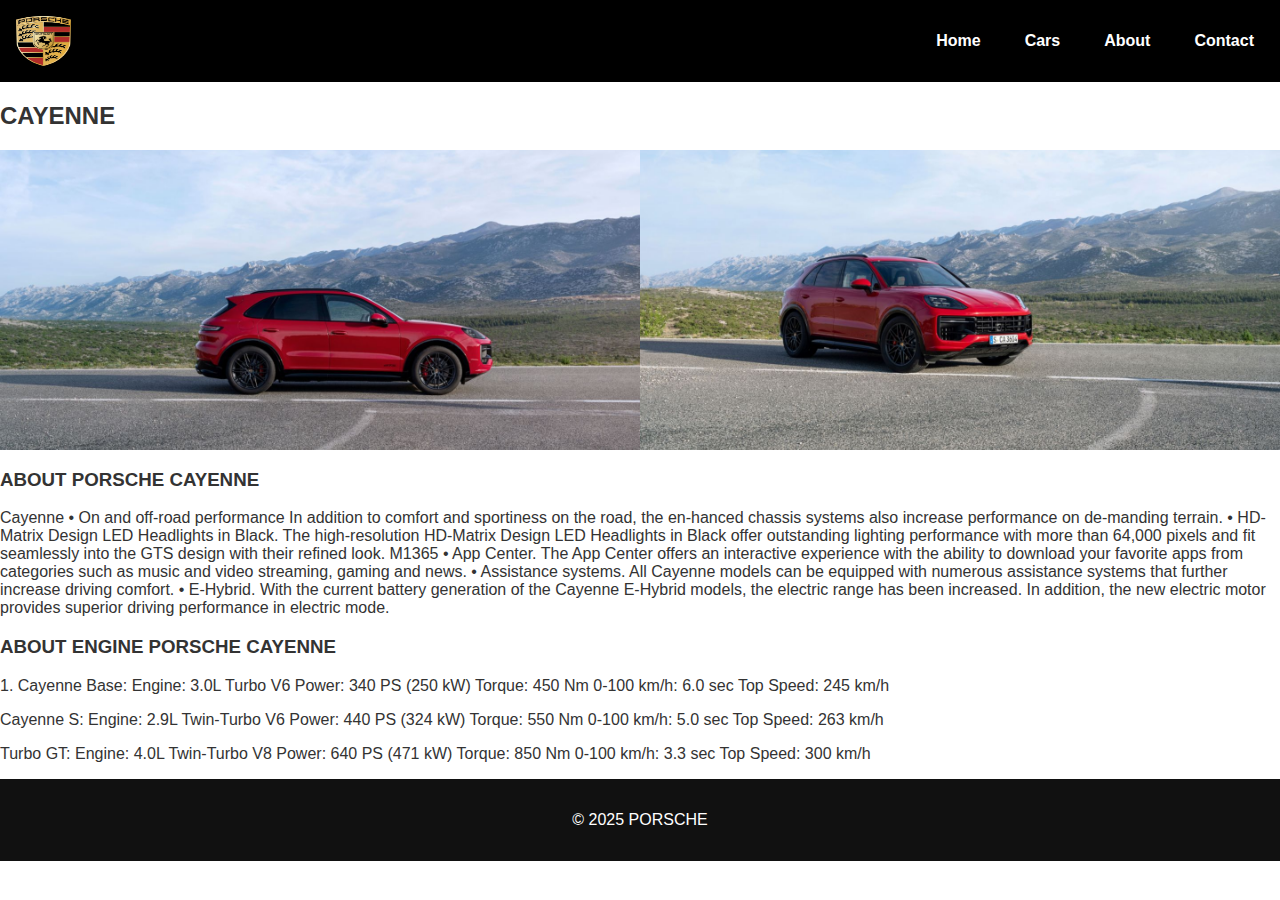
<file: cayene.html>
<!DOCTYPE html>
<html lang="en">
<head>
  <meta charset="UTF-8" />
  <meta name="viewport" content="width=device-width, initial-scale=1.0"/>
  <title>CAYENNE</title>
  <link rel="stylesheet" href="CSS/CSSINTIRAFLI.css" />
</head>
<body>
  <header>
    <div class="navbar">
      <img src="ASSET/porsche-logo-6.png" width="55" height="50" alt="Logo" class="logo">
      <nav>
        <ul>
          <li><a href="index.html">Home</a></li>
          <li><a href="mobil.html">Cars</a></li>
          <li><a href="ABOUTBEJIR.html">About</a></li>
          <li><a href="KONTAKWELL.html">Contact</a></li>
        </ul>
      </nav>
    </div>
  </header>

  <main class="car-detail">
    <h2>CAYENNE</h2>
    <div class="slider">
      <div class="slides">
        <img src="ASSET/cayenne 1.jpg" width="600" height="300"   class="slide" alt="Slide 1">
        <img src="ASSET/cayenne 2.jpg" width="600" height="300" class="slide" alt="Slide 2">
        <img src="ASSET/cayenne 3.jpg" width="600" height="300" class="slide" alt="Slide 3">
        <img src="ASSET/cayenne 4.jpg" width="600" height="300" class="slide" alt="Slide 3">
      </div>
    </div>
    <h3>ABOUT PORSCHE CAYENNE</h3>
    <p class="description">Cayenne
•	On and off-road performance
In addition to comfort and sportiness on the road, the en-hanced chassis systems also increase performance on de-manding terrain.
•	HD-Matrix Design LED Headlights in Black.
The high-resolution HD-Matrix Design LED Headlights in Black offer outstanding lighting performance with more than 64,000 pixels and fit seamlessly into the GTS design with their refined look. M1365
•	App Center.
The App Center offers an interactive experience with the ability to download your favorite apps from categories such as music and video streaming, gaming and news.
•	Assistance systems.
All Cayenne models can be equipped with numerous assistance systems that further increase driving comfort.
•	E-Hybrid.
With the current battery generation of the Cayenne E-Hybrid models, the electric range has been increased. In addition, the new electric motor provides superior driving performance in electric mode.</p>
<h3>ABOUT ENGINE PORSCHE CAYENNE</h3>
<p class="description">
1. Cayenne Base:

 Engine: 3.0L Turbo V6
 Power: 340 PS (250 kW)
 Torque: 450 Nm
 0-100 km/h: 6.0 sec
 Top Speed: 245 km/h</p>

<p class="description">Cayenne S:

 Engine: 2.9L Twin-Turbo V6
 Power: 440 PS (324 kW)
 Torque: 550 Nm
 0-100 km/h: 5.0 sec
 Top Speed: 263 km/h </p>

<p class="description"> Turbo GT:
 Engine: 4.0L Twin-Turbo V8
 Power: 640 PS (471 kW)
 Torque: 850 Nm
 0-100 km/h: 3.3 sec
 Top Speed: 300 km/h</p>
  </main>

  <footer>
    <p>&copy; 2025 PORSCHE </p>
  </footer>

  <script>
   
  document.querySelectorAll("a").forEach(link => {
    link.addEventListener("click", function (e) {
      const href = this.getAttribute("href");

      
      if (href && !href.startsWith("#") && !href.startsWith("http")) {
        e.preventDefault(); 

        
        document.body.classList.add("fade-out");

        
        setTimeout(() => {
          window.location.href = href;
        }, 300); 
      }
    });
  });
  </script>
</body>
</html>
</file>
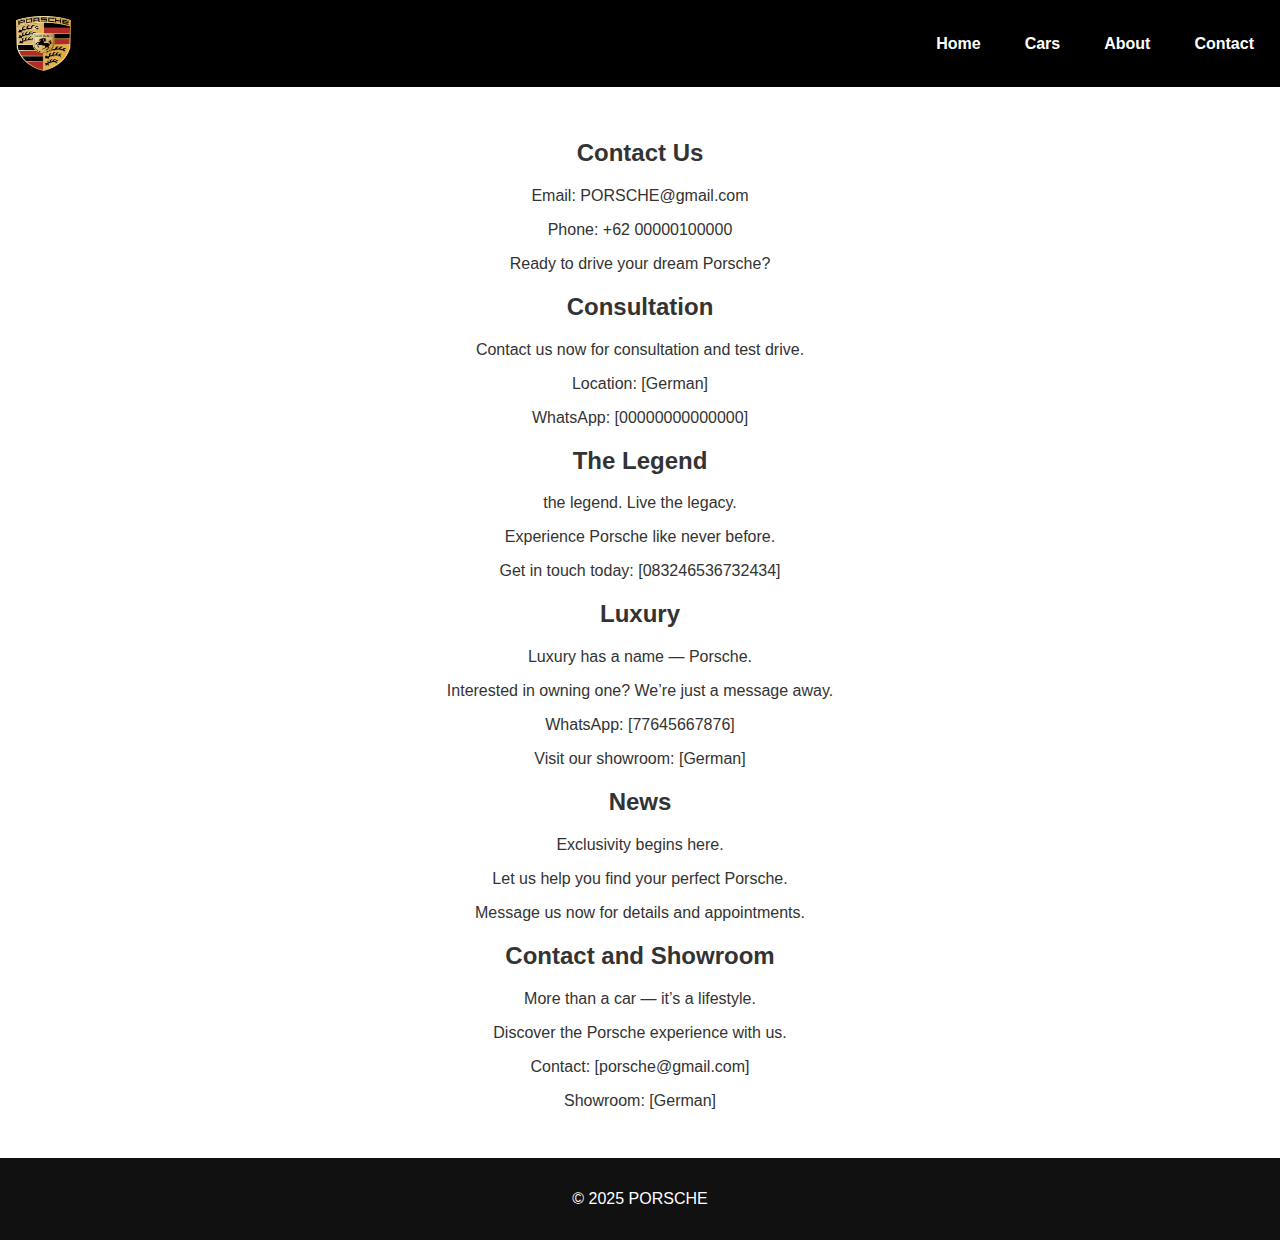
<file: KONTAKWELL.html>
<!DOCTYPE html>
<html lang="en">
<head>
  <meta charset="UTF-8">
  <meta name="viewport" content="width=device-width, initial-scale=1.0">
  <title>RAPLI PUNYA - Contact</title>
  <link rel="stylesheet" href="CSS/CSSINTIRAFLI.css">
</head>
<body id="contact-page">
  <header>
    <div class="navbar">
     <img src="ASSET/porsche-logo-6.png" width="55" height="55" alt="Logo" class="logo">
      <nav>
        <ul>
          <li><a href="index.html">Home</a></li>
          <li><a href="mobil.html">Cars</a></li>
          <li><a href="ABOUTBEJIR.html">About</a></li>
          <li><a href="KONTAKWELL.html">Contact</a></li>
        </ul>
      </nav>
    </div>
  </header>

  <section class="contact-section">
    <h2>Contact Us</h2>
    <p>Email: PORSCHE@gmail.com</p>
    <p>Phone: +62 00000100000</p>
    <p>Ready to drive your dream Porsche?</p>
    <h2>Consultation</h2>
<p>Contact us now for consultation and test drive.</p>
<p>Location: [German]</p>
<p>WhatsApp: [00000000000000]</p>
<h2>The Legend</h2>
<p> the legend. Live the legacy.</p>
<p>Experience Porsche like never before.</p>
<p>Get in touch today: [083246536732434]</p>
<h2> Luxury </h2>
<p>Luxury has a name — Porsche.</p>
<p>Interested in owning one? We’re just a message away.</p>
<p>WhatsApp: [77645667876]</p>
<p>Visit our showroom: [German]</p>
<h2>News</h2>
<p>Exclusivity begins here.</p>
<p>Let us help you find your perfect Porsche.</p>
<p>Message us now for details and appointments.</p>
<h2>Contact and Showroom</h2>
<p>More than a car — it’s a lifestyle.</p>
<p>Discover the Porsche experience with us.</p>
<p>Contact: [porsche@gmail.com]</p>
<p>Showroom: [German]</p>

</p>
  </section>

  <footer>
    <p>&copy; 2025 PORSCHE</p>
  </footer>

  <script>
  
  document.addEventListener("DOMContentLoaded", () => {
    const pageId = document.body.id;
    const navLinks = document.querySelectorAll(".navbar nav a");

    navLinks.forEach(link => {
      const href = link.getAttribute("href");
      if (
        (pageId === "home-page" && href.includes("INTI")) ||
        (pageId === "cars-page" && href.includes("mobil")) ||
        (pageId === "about-page" && href.includes("ABOUT")) ||
        (pageId === "contact-page" && href.includes("KONTAK"))
      ) {
        link.classList.add("active-link");
      }
    });
  });

   
  document.querySelectorAll("a").forEach(link => {
    link.addEventListener("click", function (e) {
      const href = this.getAttribute("href");

      
      if (href && !href.startsWith("#") && !href.startsWith("http")) {
        e.preventDefault(); 
        document.body.classList.add("fade-out");

        
        setTimeout(() => {
          window.location.href = href;
        }, 300); 
      }
    });
  });

  
</script>

</body>
</html>
</file>
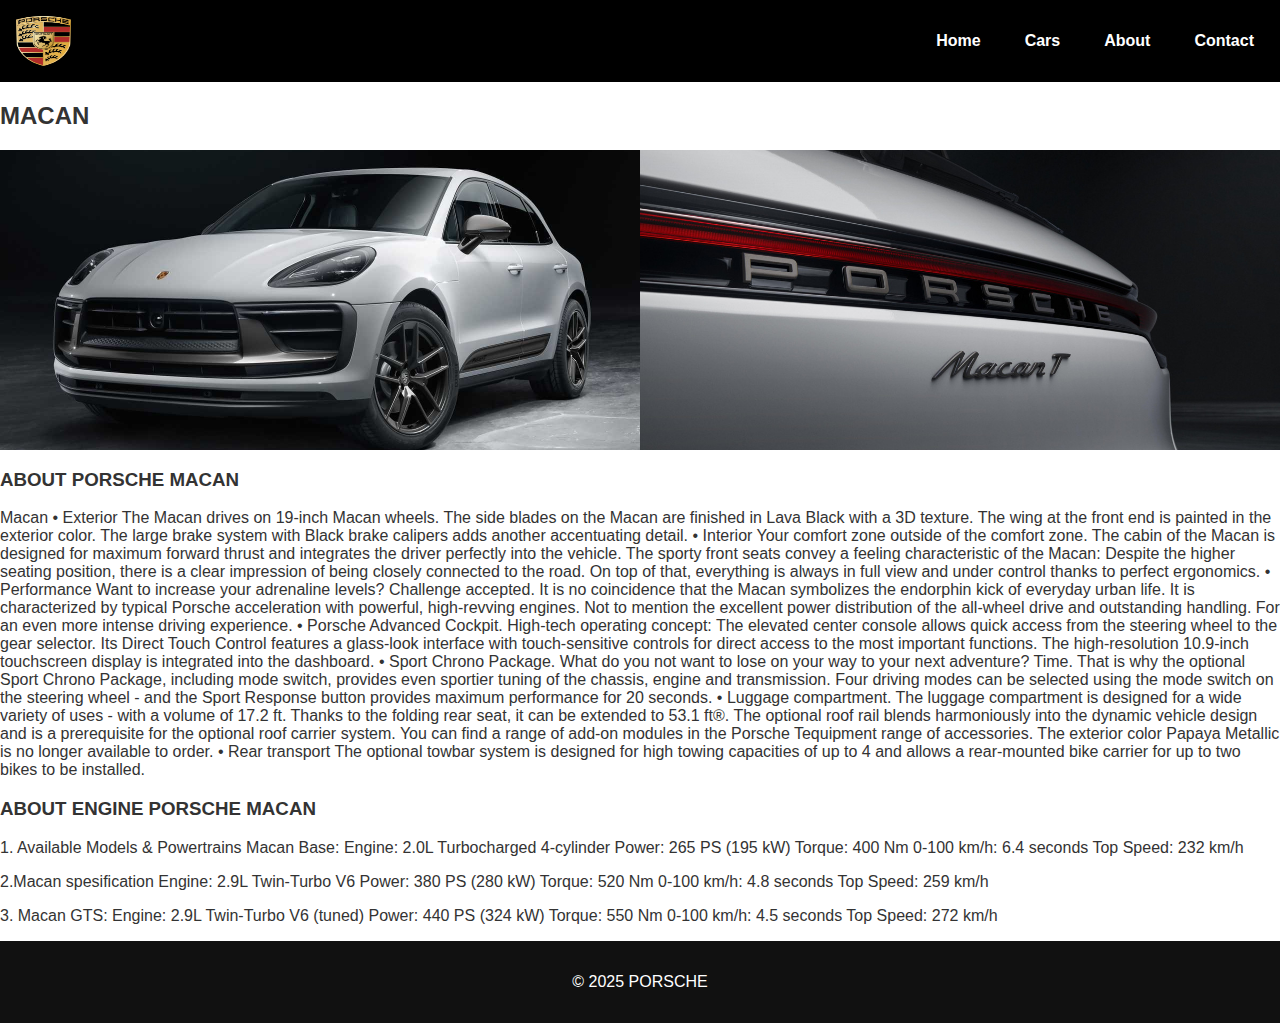
<file: MACAN.html>
<!DOCTYPE html>
<html lang="en">
<head>
  <meta charset="UTF-8" />
  <meta name="viewport" content="width=device-width, initial-scale=1.0"/>
  <title>Macan </title>
  <link rel="stylesheet" href="CSS/CSSINTIRAFLI.css" />
</head>
<body>
  <header>
    <div class="navbar">
      <img src="ASSET/porsche-logo-6.png" width="55" height="50" alt="Logo" class="logo">
      <nav>
        <ul>
          <li><a href="index.html">Home</a></li>
          <li><a href="mobil.html">Cars</a></li>
          <li><a href="ABOUTBEJIR.html">About</a></li>
          <li><a href="KONTAKWELL.html">Contact</a></li>
        </ul>
      </nav>
    </div>
  </header>

  <main class="car-detail">
    <h2>MACAN</h2>
    <div class="slider">
      <div class="slides">
        <img src="ASSET/2022-porsche-macan-t.jpg" width="600" height="300"   class="slide" alt="Slide 1">
        <img src="ASSET/Porsche-Macan-T-2.jpg" width="600" height="300" class="slide" alt="Slide 2">
        <img src="ASSET/Porsche-Macan-T-4.jpg" width="600" height="300" class="slide" alt="Slide 3">
        <img src="ASSET/2022-porsche-macan-t (1).jpg" width="600" height="300" class="slide" alt="Slide 3">
      </div>
    </div>
    <h3>ABOUT PORSCHE MACAN</h3>
    <p class="description">Macan 
•	Exterior
The Macan drives on 19-inch Macan wheels. The side blades on the Macan are finished in Lava Black with a 3D texture. The wing at the front end is painted in the exterior color.
The large brake system with Black brake calipers adds another accentuating detail.
•	Interior
Your comfort zone outside of the comfort zone. The cabin of the Macan is designed for maximum forward thrust and integrates the driver perfectly into the vehicle. The sporty front seats convey a feeling characteristic of the Macan: Despite the higher seating position, there is a clear impression of being closely connected to the road. On top of that, everything is always in full view and under control thanks to perfect ergonomics.
•	Performance
Want to increase your adrenaline levels? Challenge accepted. It is no coincidence that the Macan symbolizes the endorphin kick of everyday urban life. It is characterized by typical Porsche acceleration with powerful, high-revving engines. Not to mention the excellent power distribution of the all-wheel drive and outstanding handling. For an even more intense driving experience.
•	Porsche Advanced Cockpit.
High-tech operating concept: The elevated center console allows quick access from the steering wheel to the gear selector. Its Direct Touch Control features a glass-look interface with touch-sensitive controls for direct access to the most important functions. The high-resolution 10.9-inch touchscreen display is integrated into the dashboard.
•	Sport Chrono Package.
What do you not want to lose on your way to your next adventure? Time. That is why the optional Sport Chrono Package, including mode switch, provides even sportier tuning of the chassis, engine and transmission. Four driving modes can be selected using the mode switch on the steering wheel - and the Sport Response button provides maximum performance for 20 seconds.
•	Luggage compartment.
The luggage compartment is designed for a wide variety of uses - with a volume of 17.2 ft. Thanks to the folding rear seat, it can be extended to 53.1 ft®. The optional roof rail blends harmoniously into the dynamic vehicle design and is a prerequisite for the optional roof carrier system. You can find a range of add-on modules in the Porsche Tequipment range of accessories.
The exterior color Papaya Metallic is no longer available to order.
•	Rear transport
The optional towbar system is designed for high towing capacities of up to 4 and allows a rear-mounted bike carrier for up to two bikes to be installed.</p>

<h3>ABOUT ENGINE PORSCHE MACAN</h3>
<P class="description">1. Available Models & Powertrains
Macan Base:

 Engine: 2.0L Turbocharged 4-cylinder
 Power: 265 PS (195 kW)
 Torque: 400 Nm
 0-100 km/h: 6.4 seconds
 Top Speed: 232 km/h</P>

<P class="description"> 2.Macan spesification

 Engine: 2.9L Twin-Turbo V6
 Power: 380 PS (280 kW)
 Torque: 520 Nm
 0-100 km/h: 4.8 seconds
 Top Speed: 259 km/h</P>

<P class="description">3. Macan GTS:

 Engine: 2.9L Twin-Turbo V6 (tuned)
 Power: 440 PS (324 kW)
 Torque: 550 Nm
 0-100 km/h: 4.5 seconds
 Top Speed: 272 km/h</P>
  </main>

  <footer>
    <p>&copy; 2025 PORSCHE</p>
  </footer>

  <script>
   
  document.querySelectorAll("a").forEach(link => {
    link.addEventListener("click", function (e) {
      const href = this.getAttribute("href");

      
      if (href && !href.startsWith("#") && !href.startsWith("http")) {
        e.preventDefault(); 
        
        document.body.classList.add("fade-out");

        
        setTimeout(() => {
          window.location.href = href;
        }, 300);
      }
    });
  });
  </script>
</body>
</html>
</file>
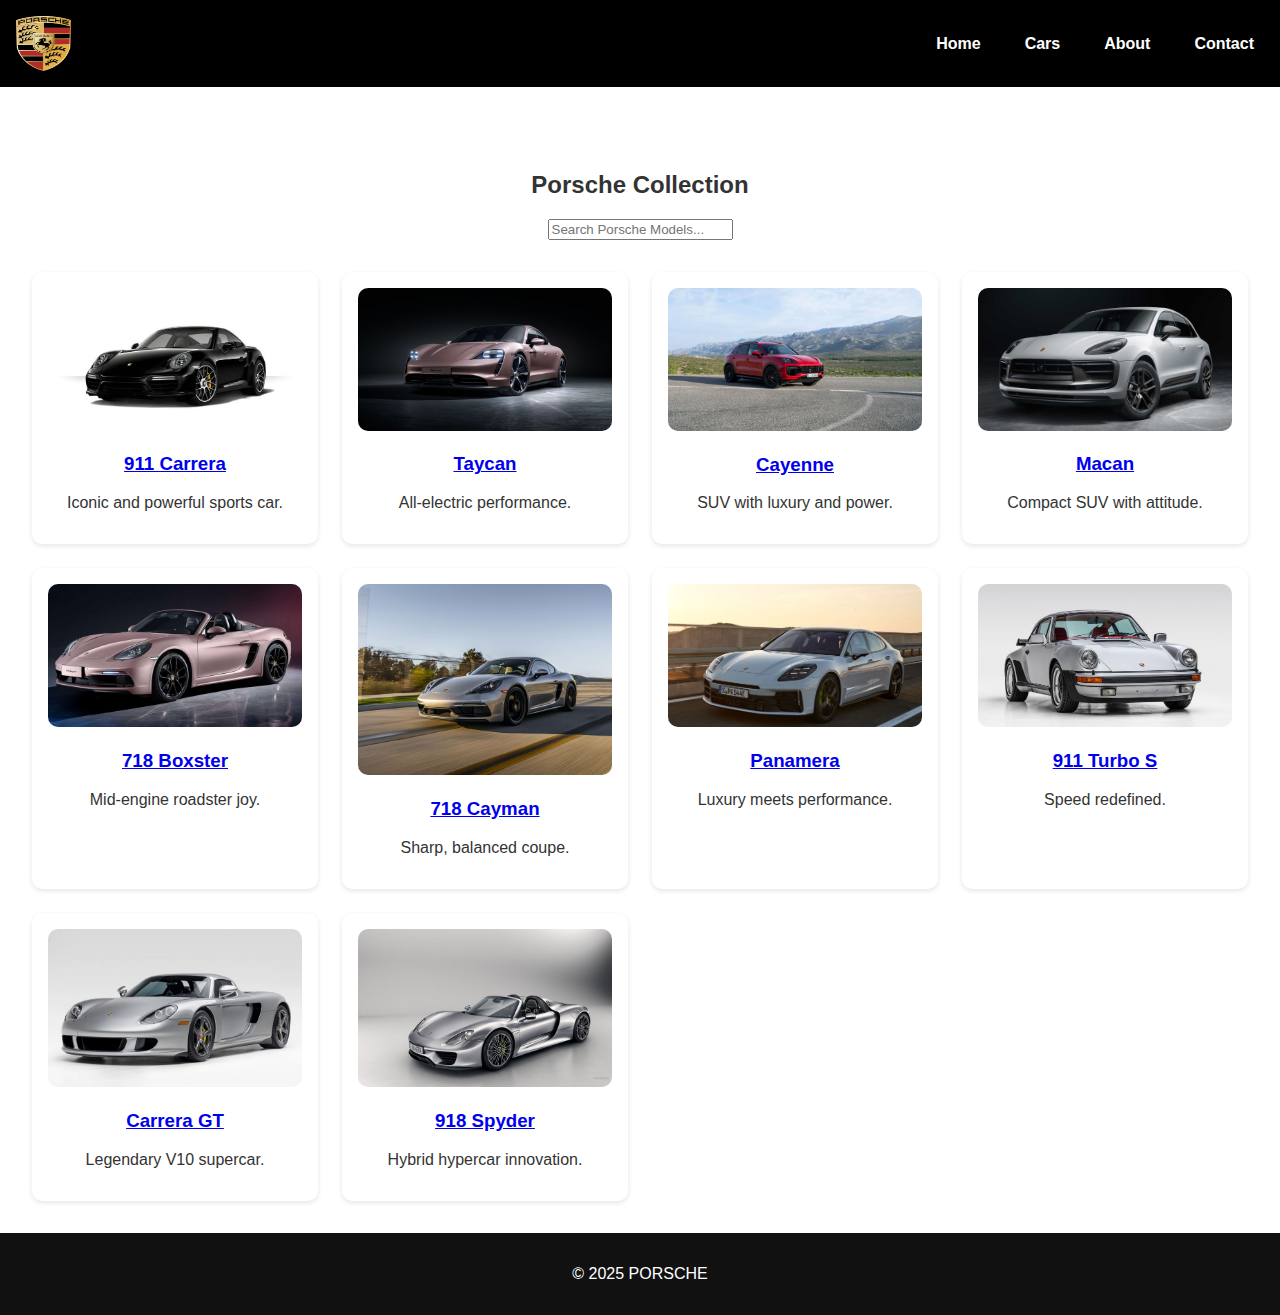
<file: mobil.html>
<!DOCTYPE html>
<html lang="en">
<head>
  <meta charset="UTF-8" />
  <meta name="viewport" content="width=device-width, initial-scale=1.0"/>
  <title>RAFLI PUNYA  - Porsche Cars</title>
  <link rel="stylesheet" href="CSS/CSSINTIRAFLI.css" />
</head>
<body id="cars-page">
  <header>
    <div class="navbar">
      <img src="ASSET/porsche-logo-6.png" width="55" height="55" alt="Logo" class="logo">
      <nav>
        <ul>
          <li><a href="index.html">Home</a></li>
          <li><a href="mobil.html">Cars</a></li>
          <li><a href="ABOUTBEJIR.html">About</a></li>
          <li><a href="KONTAKWELL.html">Contact</a></li>
        </ul>
      </nav>
    </div>
  </header>

  <section class="car-gallery">
    <section class="car-section">
    <h2>Porsche Collection</h2>
    <input type="text" id="search" placeholder="Search Porsche Models..."  onkeyup="searchCars()" />
     </section>
    <div class="car-grid" id="carGrid">
      <div class="car-card" data-name="911 Carrera">
        <a href="911carera.html">
          <img src="ASSET/c1.jpg" alt="911 Carrera" />
          <h3>911 Carrera</h3>
        </a>
        <p>Iconic and powerful sports car.</p>
      </div>
    
      <div class="car-card" data-name="Taycan">
        <a href="taycan.html">
          <img src="ASSET/taycannn.jpg" alt="Taycan" />
          <h3>Taycan</h3>
        </a>
        <p>All-electric performance.</p>
      </div>
    
      <div class="car-card" data-name="Cayenne">
        <a href="cayene.html">
          <img src="ASSET/cayenne 2.jpg" alt="Cayenne" />
          <h3>Cayenne</h3>
        </a>
        <p>SUV with luxury and power.</p>
      </div>
    
      <div class="car-card" data-name="Macan">
        <a href="macan.html">
          <img src="ASSET/2022-porsche-macan-t.jpg" alt="Macan" />
          <h3>Macan</h3>
        </a>
        <p>Compact SUV with attitude.</p>
      </div>
    
      <div class="car-card" data-name="718 Boxster">
        <a href="718boxster.html">
          <img src="ASSET/b1.jpg" alt="718 Boxster" />
          <h3>718 Boxster</h3>
        </a>
        <p>Mid-engine roadster joy.</p>
      </div>
    
      <div class="car-card" data-name="718 Cayman">
        <a href="718cayman.html">
          <img src="ASSET/y4.jpg" alt="718 Cayman" />
          <h3>718 Cayman</h3>
        </a>
        <p>Sharp, balanced coupe.</p>
      </div>
    
      <div class="car-card" data-name="Panamera">
        <a href="panema.html">
          <img src="ASSET/panamera.jpg" alt="Panamera" />
          <h3>Panamera</h3>
        </a>
        <p>Luxury meets performance.</p>
      </div>
    
      <div class="car-card" data-name="911 Turbo S">
        <a href="911turbo.html">
          <img src="ASSET/Porsche 911 Turbo Coupe 1979 (2).jpg" alt="911 Turbo S" />
          <h3>911 Turbo S</h3>
        </a>
        <p>Speed redefined.</p>
      </div>
    
      <div class="car-card" data-name="Carrera GT">
        <a href="carreragt.html">
          <img src="ASSET/h3.jpg" alt="Carrera GT" />
          <h3>Carrera GT</h3>
        </a>
        <p>Legendary V10 supercar.</p>
      </div>
    
      <div class="car-card" data-name="918 Spyder">
        <a href="918spyder.html">
          <img src="ASSET/s1.jpg" alt="918 Spyder" />
          <h3>918 Spyder</h3>
        </a>
        <p>Hybrid hypercar innovation.</p>
      </div>
    </div>
</section>

  <footer>
    <p>&copy; 2025 PORSCHE</p>
  </footer>

  <script>
    function searchCars() {
      const input = document.getElementById('search').value.toLowerCase();
      const cars = document.querySelectorAll('.car-card');
      cars.forEach(car => {
        const name = car.getAttribute('data-name').toLowerCase();
        car.style.display = name.includes(input) ? 'block' : 'none';
      });
    }

    function searchCars() {
    const input = document.getElementById('search').value.toLowerCase();
    const cars = document.querySelectorAll('.car-card');
    cars.forEach(car => {
      const name = car.getAttribute('data-name').toLowerCase();
      car.style.display = name.includes(input) ? 'block' : 'none';
    });
  }

  
  document.addEventListener("DOMContentLoaded", () => {
    const pageId = document.body.id;
    const navLinks = document.querySelectorAll(".navbar nav a");

    navLinks.forEach(link => {
      const href = link.getAttribute("href");
      if (
        (pageId === "home-page" && href.includes("INTI")) ||
        (pageId === "cars-page" && href.includes("mobil")) ||
        (pageId === "about-page" && href.includes("ABOUT")) ||
        (pageId === "contact-page" && href.includes("KONTAK"))
      ) {
        link.classList.add("active-link");
      }
    });
  });


  document.querySelectorAll("a").forEach(link => {
    link.addEventListener("click", function (e) {
      const href = this.getAttribute("href");

      
      if (href && !href.startsWith("#") && !href.startsWith("http")) {
        e.preventDefault(); 
        
        document.body.classList.add("fade-out");

        
        setTimeout(() => {
          window.location.href = href;
        }, 300); 
      }
    });
  });
</script>

  
</body>
</html>
</file>
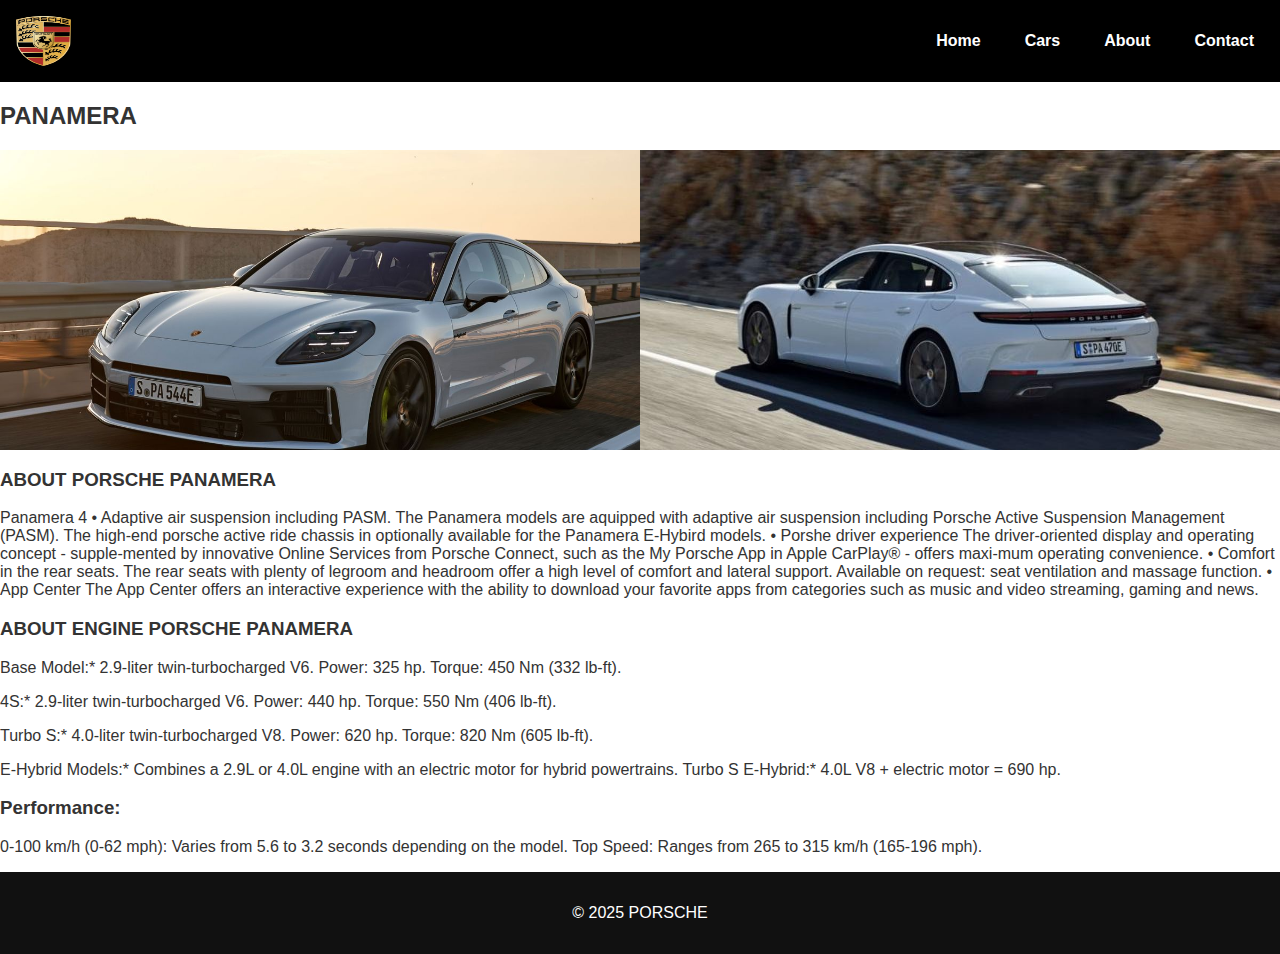
<file: panema.html>
<!DOCTYPE html>
<html lang="en">
<head>
  <meta charset="UTF-8" />
  <meta name="viewport" content="width=device-width, initial-scale=1.0"/>
  <title>PANAMERA </title>
  <link rel="stylesheet" href="CSS/CSSINTIRAFLI.css" />
</head>
<body>
  <header>
    <div class="navbar">
      <img src="ASSET/porsche-logo-6.png" width="55" height="50" alt="Logo" class="logo">
      <nav>
        <ul>
          <li><a href="index.html">Home</a></li>
          <li><a href="mobil.html">Cars</a></li>
          <li><a href="ABOUTBEJIR.html">About</a></li>
          <li><a href="KONTAKWELL.html">Contact</a></li>
        </ul>
      </nav>
    </div>
  </header>

  <main class="car-detail">
    <h2>PANAMERA </h2>
    <div class="slider">
      <div class="slides">
        <img src="ASSET/panamera.jpg" width="600" height="300"   class="slide" alt="Slide 1">
        <img src="ASSET/panamera2.jpg" width="600" height="300" class="slide" alt="Slide 2">
        <img src="ASSET/panamera3.jpeg.jpg" width="600" height="300" class="slide" alt="Slide 3">
        <img src="ASSET/panamera4.jpeg.jpg" width="600" height="300" class="slide" alt="Slide 3">
      </div>
    </div>
    <h3>ABOUT PORSCHE PANAMERA</h3>
    <p class="description">Panamera 4
•	Adaptive air suspension including PASM.
The Panamera models are aquipped with adaptive air suspension including Porsche Active Suspension Management (PASM). The high-end porsche active ride chassis in optionally available for the Panamera E-Hybird models.
•	Porshe driver experience
The driver-oriented display and operating concept - supple-mented by innovative Online Services from Porsche Connect, such as the My Porsche App in Apple CarPlay® - offers maxi-mum operating convenience.
•	Comfort in the rear seats.
The rear seats with plenty of legroom and headroom offer a high level of comfort and lateral support. Available on request: seat ventilation and massage function.
•	App Center
The App Center offers an interactive experience with the ability to download your favorite apps from categories such as music and video streaming, gaming and news.</p>
 
<h3>ABOUT ENGINE PORSCHE PANAMERA</h3>
<p class="description">
Base Model:* 2.9-liter twin-turbocharged V6.

   Power: 325 hp.
   Torque: 450 Nm (332 lb-ft).</p>

<p class="description">4S:* 2.9-liter twin-turbocharged V6.

   Power: 440 hp.
   Torque: 550 Nm (406 lb-ft).</P>

<p class="description"> Turbo S:* 4.0-liter twin-turbocharged V8.

   Power: 620 hp.
   Torque: 820 Nm (605 lb-ft).</p>
<p class="description"> E-Hybrid Models:* Combines a 2.9L or 4.0L engine with an electric motor for hybrid powertrains.

   Turbo S E-Hybrid:* 4.0L V8 + electric motor = 690 hp.</p>

<h3> Performance:</h3>

<p class="description"> 0-100 km/h (0-62 mph): Varies from 5.6 to 3.2 seconds depending on the model.
Top Speed: Ranges from 265 to 315 km/h (165-196 mph).</p>

</main>

  <footer>
    <p>&copy; 2025 PORSCHE</p>
  </footer>

  <script>
   
  document.querySelectorAll("a").forEach(link => {
    link.addEventListener("click", function (e) {
      const href = this.getAttribute("href");

      
      if (href && !href.startsWith("#") && !href.startsWith("http")) {
        e.preventDefault(); 

        
        document.body.classList.add("fade-out");

        
        setTimeout(() => {
          window.location.href = href;
        }, 300); 
      }
    });
  });
  </script>
</body>
</html>
</file>
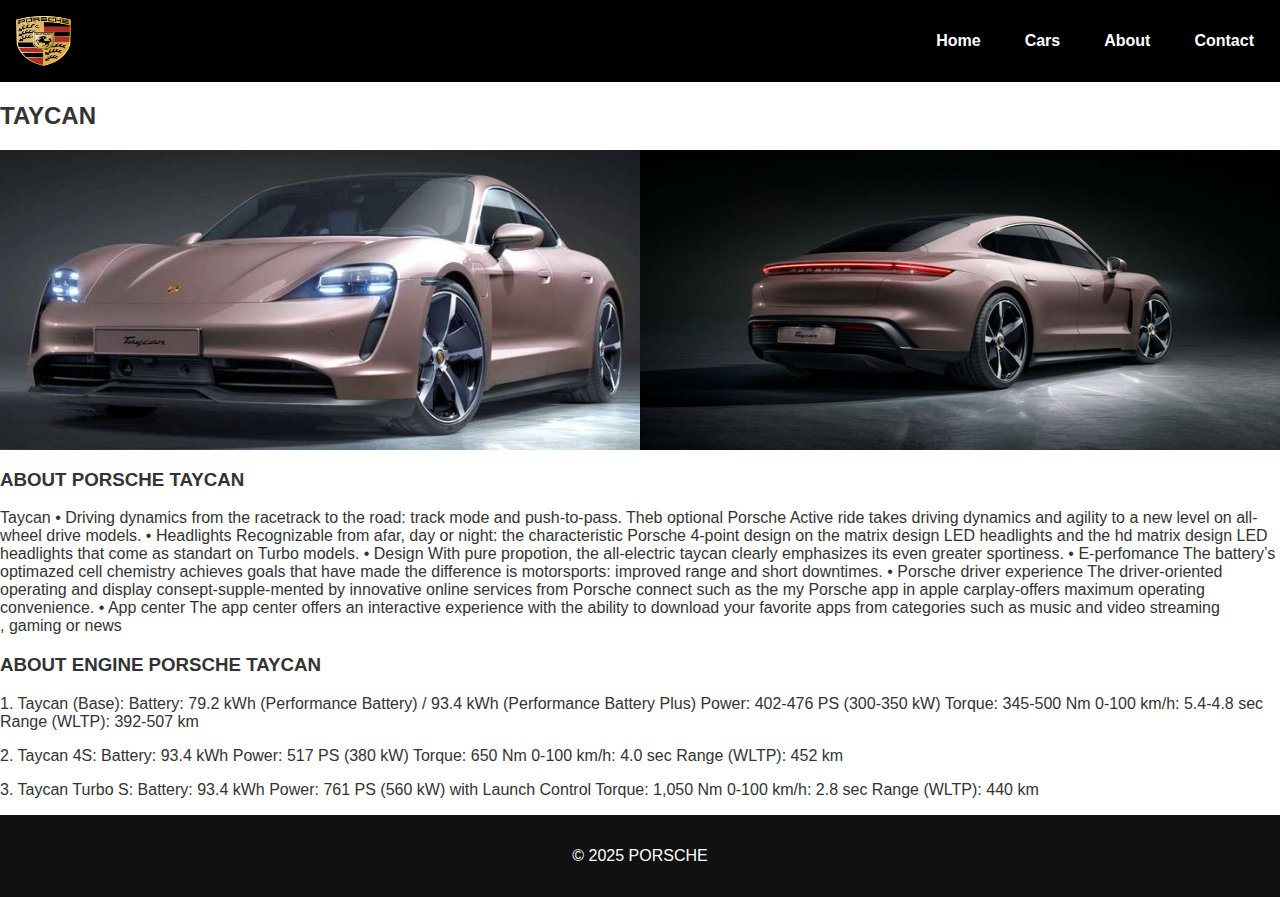
<file: taycan.html>
<!DOCTYPE html>
<html lang="en">
<head>
  <meta charset="UTF-8" />
  <meta name="viewport" content="width=device-width, initial-scale=1.0"/>
  <title>Taycan </title>
  <link rel="stylesheet" href="CSS/CSSINTIRAFLI.css" />
</head>
<body>
  <header>
    <div class="navbar">
      <img src="ASSET/porsche-logo-6.png" width="55" height="50" alt="Logo" class="logo">
      <nav>
        <ul>
          <li><a href="index.html">Home</a></li>
          <li><a href="mobil.html">Cars</a></li>
          <li><a href="ABOUTBEJIR.html">About</a></li>
          <li><a href="KONTAKWELL.html">Contact</a></li>
        </ul>
      </nav>
    </div>
  </header>

  <main class="car-detail">
    <h2>TAYCAN</h2>
    <div class="slider">
      <div class="slides">
        <img src="ASSET/i1.jpg" width="600" height="300"   class="slide" alt="Slide 1">
        <img src="ASSET/i2.jpg" width="600" height="300" class="slide" alt="Slide 2">
        <img src="ASSET/i3.jpg" width="600" height="300" class="slide" alt="Slide 3">
        <img src="ASSET/i4.jpg" width="600" height="300" class="slide" alt="Slide 3">
      </div>
    </div>
    <h3>ABOUT PORSCHE TAYCAN</h3>
    <p class="description">Taycan
•	Driving dynamics
from the racetrack to the road: track mode and push-to-pass. Theb optional Porsche Active ride takes driving dynamics and agility to a new level on all- wheel drive models.
•	Headlights
Recognizable from afar, day or night: the characteristic Porsche 4-point design on the matrix design LED headlights and the hd matrix design LED headlights that come as standart on Turbo models.
•	Design
With pure propotion, the all-electric taycan clearly emphasizes its even greater sportiness.
•	E-perfomance
The battery’s optimazed cell chemistry achieves goals that have made the difference is motorsports: improved range and short downtimes.
•	Porsche driver experience
The driver-oriented operating and display consept-supple-mented by innovative online services from Porsche connect such as the my Porsche app in apple carplay-offers maximum operating convenience.
•	App center
The app center offers an interactive experience with the ability to download your favorite apps from categories such as music and video streaming , gaming or news</p>
 <h3>ABOUT ENGINE PORSCHE TAYCAN</h3>
 <p class="description">1. Taycan (Base):

 Battery: 79.2 kWh (Performance Battery) / 93.4 kWh (Performance Battery Plus)
 Power: 402-476 PS (300-350 kW)
 Torque: 345-500 Nm
 0-100 km/h: 5.4-4.8 sec
 Range (WLTP): 392-507 km</p>

<p class="description">2. Taycan 4S:

 Battery: 93.4 kWh
 Power: 517 PS (380 kW)
 Torque: 650 Nm
 0-100 km/h: 4.0 sec
 Range (WLTP): 452 km</p>

<p class="description">3. Taycan Turbo S:

 Battery: 93.4 kWh
 Power: 761 PS (560 kW) with Launch Control
 Torque: 1,050 Nm
 0-100 km/h: 2.8 sec
 Range (WLTP): 440 km</p>
</p>
</main>

  <footer>
    <p>&copy; 2025 PORSCHE</p>
  </footer>

  <script>
   
  document.querySelectorAll("a").forEach(link => {
    link.addEventListener("click", function (e) {
      const href = this.getAttribute("href");

      
      if (href && !href.startsWith("#") && !href.startsWith("http")) {
        e.preventDefault(); 

        
        document.body.classList.add("fade-out");

        
        setTimeout(() => {
          window.location.href = href;
        }, 300);
      }
    });
  });
  </script>
</body>
</html>
</file>
<file: CSS/CSSINTIRAFLI.css>
body {
  margin: 0;
  font-family: 'Segoe UI', sans-serif;
  background: #ffffff;
  color: #333;
}
.navbar {
  display: flex;
  justify-content: space-between;
  align-items: center;
  background: #000000;
  padding: 1rem;  
}

.navbar nav ul {
  display: flex;
  list-style: none;
  gap: 1.5rem;
}
.navbar nav a {
  text-decoration: none;
  color: white;
  font-weight: bold;
}

.navbar nav a {
  position: relative;
  text-decoration: none;
  color: white;
  font-weight: bold;
  padding: 5px 10px;
  transition: color 0.3s ease;
}

.navbar nav a::after {
  content: "";
  position: absolute;
  left: 0;
  bottom: 0;
  width: 0%;
  height: 2px;
  background-color: white;
  transition: width 0.3s ease;
}

.navbar nav a:hover::after {
  width: 100%;
}


.active-link {
  color: #fafafa; 
}

.active-link::after {
  width: 100%;
  background-color: #ffcc00;
}

.hero {
  text-align: center;
  padding: 2rem;
  background: #1e1e1e;
  color: #fff;
}
.hero-text {
  margin-top: 1rem;
}
.slider {
  overflow: hidden;
  max-height: 300px;
}
.slides {
  display: flex;
  width: 200%;
  animation: slide 12s infinite;
}
.slide {
  width: 300%;
  object-fit: cover;
}

@keyframes slide {
  0% { margin-left: 0; }
  33% { margin-left: -100%; }
  66% { margin-left: -100%; }
  100% { margin-left: 0; }
}
.car-section, .contact-section{
  padding: 2rem;
  text-align: center;
}
.about-section{
  padding: 2rem;
  text-align: justify;
}
.car-gallery {
  padding: 2rem;
  text-align: center;
}
.car-grid {
  display: grid;
  grid-template-columns: repeat(auto-fit, minmax(250px, 1fr));
  gap: 1.5rem;
}
.car-card {
  background: white;
  border-radius: 10px;
  padding: 1rem;
  box-shadow: 0 2px 5px rgba(0,0,0,0.1);
}
.car-card img {
  width: 100%;
  border-radius: 10px;


@keyframes fadeInUp {
  from {
    opacity: 0;
    transform: translateY(30px);
  }
  to {
    opacity: 1;
    transform: translateY(0);
  }
}

.car-card {
  background: white;
  border-radius: 10px;
  padding: 1rem;
  box-shadow: 0 2px 5px rgba(0,0,0,0.1);
  transition: transform 0.3s ease, box-shadow 0.3s ease;
  opacity: 0;
  transform: translateY(30px);
}


.car-card:hover {
  transform: scale(1.05);
  box-shadow: 0 8px 16px rgba(0,0,0,0.2);
}


.car-card.visible {
  animation: fadeInUp 0.6s ease forwards;
}

}
footer {
  background: #111;
  color: #fff;
  text-align: center;
  padding: 1rem;
}

body {
  transition: opacity 0.3s ease-in-out;
}

body.fade-out {
  opacity: 0;
}
</file>
